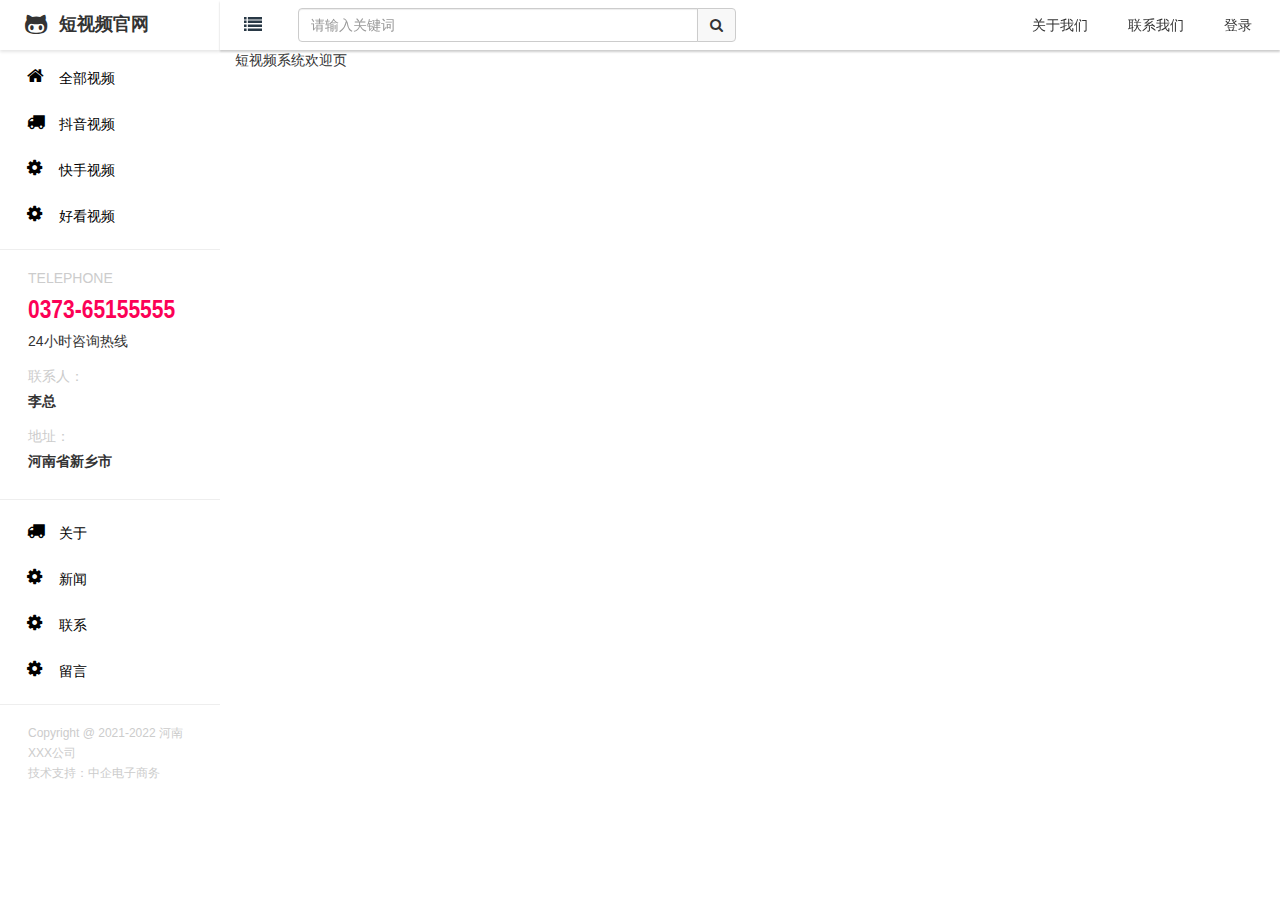
<file: index.html>
<!DOCTYPE html>
<html lang="en">
<head>
    <meta charset="UTF-8">
    <meta name="viewport" content="width=device-width, initial-scale=1.0,minimum-scale=1.0,maximum-scale=1.0,user-scalable=no">
    <title>admin</title>
    <link rel="stylesheet" href="css/bootstrap.min.css">
    <link rel="stylesheet" href="css/font-awesome.css">
    <link rel="stylesheet" href="css/nprogress.css">
    <link rel="stylesheet" href="css/admin.css">


</head>
<body>

<div class="big-wrap">
    <div id="content-wrap" class="content-wrap" >
        <header id="header" class="trans-all-2">
            <button id="drawer-toggle" type="button" class="btn btn-default btn-lg ">
                <i class="fa fa-list " aria-hidden="true"></i>
            </button>
			
			<div class="input-group searchForm">
				  <input type="text" class="form-control" placeholder="请输入关键词">
				  <span class="input-group-btn">
						<button class="btn btn-default " type="button"><i class="fa fa-search"></i></button>
				  </span>
			</div>
			
			<ul class="menuList">
				<li><a href="">关于我们</a></li>
				<li><a href="">联系我们</a></li>
				<li><a href="">登录</a></li>
			</ul>
			
            <!-- <div class="login-panel" style="margin-left: auto;">
                <div class="dropdown pull-right">
                    <button type="button" class="btn dropdown-toggle" id="dropdown-user"
                            data-toggle="dropdown" style="outline: none; box-shadow: none;font-size: 15px">
                        用户：张无忌
                        <span class="caret"></span>
                    </button>
                    <ul class="dropdown-menu" role="menu" aria-labelledby="dropdown-user">
                        <li role="presentation">
                            <a role="menuitem" tabindex="-1" href="#">退出</a>
                        </li>
                        <li role="presentation">
                            <a role="menuitem" tabindex="-1" href="#">修改密码</a>
                        </li>

                    </ul>
                </div>
            </div> -->
        </header>

        <div id="container" class="main-content container">
			
			<!-- style -->
			<link rel="stylesheet" href="css/system.css">
			
            短视频系统欢迎页
			
			<!-- script -->
			<script src="js/util.js"></script>
			
        </div>

        <footer id="footer"></footer>
    </div>
    <aside id="drawer" class="trans-all-2">
        <div class="drawer-head">
            <i class="logo fa fa-github-alt fa-lg" aria-hidden="true"></i>
            <a href="index.html" class="logo-text">短视频官网</a>
        </div>

        <ul class="menu-parent menu-root">
            <li class="menu-child">
                <a href="allvideo.html" class="menu-link">
					<i class="menu-icon fa fa-home"></i>
					<span class="menu-desc">全部视频</span>
				</a>
            </li>
			
			<li class="menu-child">
			    <a class="menu-link"  href="douyin.html" >
			        <i class="menu-icon fa fa-truck"></i><span class="menu-desc">抖音视频</span>
			    </a>
			</li>
			
			<li class="menu-child">
			    <a class="menu-link"  href="kuaishou.html" >
			        <i class="menu-icon fa fa-cog"></i><span class="menu-desc">快手视频</span>
			    </a>
			</li>
			
			<li class="menu-child">
			    <a class="menu-link"  href="haokan.html" >
			        <i class="menu-icon fa fa-cog"></i><span class="menu-desc">好看视频</span>
			    </a>
			</li>
			
            <hr class="hrstyle">
			
            <div class="contactBox">
				<span class="contact-title">TELEPHONE</span>
				<h3 class="contact-tel">0373-65155555</h3>
				<p class="contact-text">24小时咨询热线</p>
				<ul>
					<li><span>联系人：</span><p>李总</p></li>
					<li><span>地址：</span><p>河南省新乡市</p></li>
				</ul>
			</div>
			
			<hr class="hrstyle">
			
			<li class="menu-child">
			    <a class="menu-link"  href="there.html" >
			        <i class="menu-icon fa fa-truck"></i><span class="menu-desc">关于</span>
			    </a>
			</li>
			
			<li class="menu-child">
			    <a class="menu-link"  href="there.html" >
			        <i class="menu-icon fa fa-cog"></i><span class="menu-desc">新闻</span>
			    </a>
			</li>
			
			<li class="menu-child">
			    <a class="menu-link"  href="there.html" >
			        <i class="menu-icon fa fa-cog"></i><span class="menu-desc">联系</span>
			    </a>
			</li>
            
            <li class="menu-child">
                <a class="menu-link"  href="there.html" >
                    <i class="menu-icon fa fa-cog"></i><span class="menu-desc">留言</span>
                </a>
            </li>
			
			
			<hr class="hrstyle">
			
			<div class="systemBox">
				<p>Copyright @ 2021-2022 河南XXX公司</p>
				<p>技术支持：中企电子商务</p>
				<div style="width: 100%;height: 80px;"></div>
			</div>
        </ul>
		
		
    </aside>
</div>


<!--import script-->
<script type="application/javascript" src="js/jquery.min.js"></script>
<script type="application/javascript" src="js/jquery.pjax.js"></script>
<script type="application/javascript" src="js/bootstrap.js"></script>
<script type="application/javascript" src="js/nprogress.js"></script>
<script type="application/javascript" src="js/admin.js"></script>
<script type="text/javascript">
    //保证关闭了侧拉栏之后，刷新浏览器测拉栏不会跑出来，为了减少卡顿，使用原生
    if(getCookie('drawerIsClosed')){
        addClass(document.getElementById('drawer'),'drawer-closed')
        addClass(document.getElementById('content-wrap'),'content-wrap-full')
    }
</script>
</body>
</html>
</file>
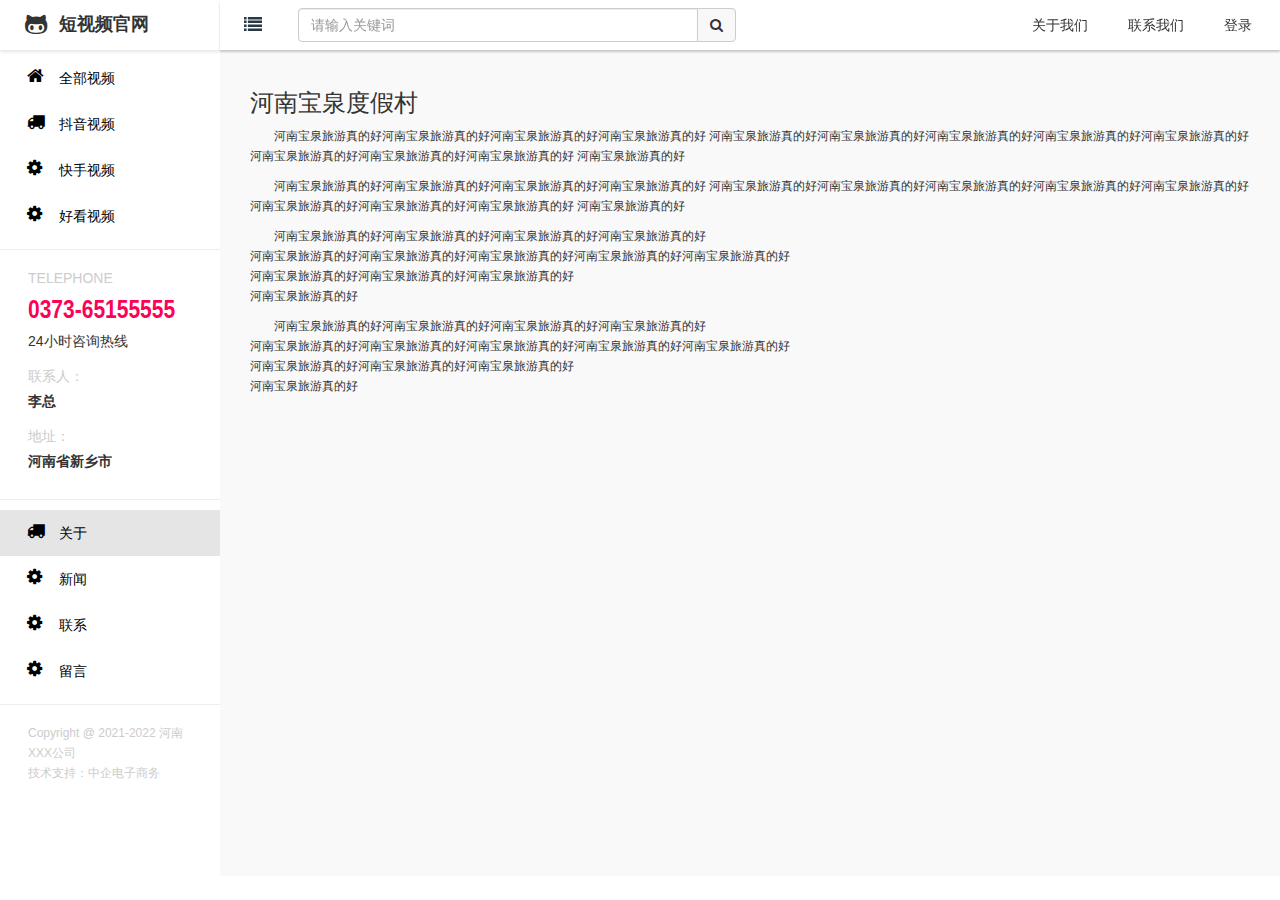
<file: about.html>
<!DOCTYPE html>
<html lang="en">
<head>
    <meta charset="UTF-8">
    <meta name="viewport" content="width=device-width, initial-scale=1.0,minimum-scale=1.0,maximum-scale=1.0,user-scalable=no">
    <title>admin</title>
    <link rel="stylesheet" href="css/bootstrap.min.css">
    <link rel="stylesheet" href="css/font-awesome.css">
    <link rel="stylesheet" href="css/nprogress.css">
    <link rel="stylesheet" href="css/admin.css">


</head>
<body>

<div class="big-wrap">
    <div id="content-wrap" class="content-wrap" >
        <header id="header" class="trans-all-2">
            <button id="drawer-toggle" type="button" class="btn btn-default btn-lg ">
                <i class="fa fa-list " aria-hidden="true"></i>
            </button>
			
			<div class="input-group searchForm">
				  <input type="text" class="form-control" placeholder="请输入关键词">
				  <span class="input-group-btn">
						<button class="btn btn-default " type="button"><i class="fa fa-search"></i></button>
				  </span>
			</div>
			
			<ul class="menuList">
				<li><a href="">关于我们</a></li>
				<li><a href="">联系我们</a></li>
				<li><a href="">登录</a></li>
			</ul>
			
        </header>
																		
        <div id="container" class="main-content container videoList">
			
			<!-- style -->
			<link rel="stylesheet" href="css/system.css">
			
			<div class="padbox">
				<h3 style="margin: 10px 0px;">河南宝泉度假村</h3>
				<p style="line-height: 20px;font-size: 12px;text-indent: 2em;">河南宝泉旅游真的好河南宝泉旅游真的好河南宝泉旅游真的好河南宝泉旅游真的好
				河南宝泉旅游真的好河南宝泉旅游真的好河南宝泉旅游真的好河南宝泉旅游真的好河南宝泉旅游真的好
				</br>河南宝泉旅游真的好河南宝泉旅游真的好河南宝泉旅游真的好
				河南宝泉旅游真的好</p>
				
				<p style="line-height: 20px;font-size: 12px;text-indent: 2em;">河南宝泉旅游真的好河南宝泉旅游真的好河南宝泉旅游真的好河南宝泉旅游真的好
				河南宝泉旅游真的好河南宝泉旅游真的好河南宝泉旅游真的好河南宝泉旅游真的好河南宝泉旅游真的好
				</br>河南宝泉旅游真的好河南宝泉旅游真的好河南宝泉旅游真的好
				河南宝泉旅游真的好</p>
				
				<p style="line-height: 20px;font-size: 12px;text-indent: 2em;">河南宝泉旅游真的好河南宝泉旅游真的好河南宝泉旅游真的好河南宝泉旅游真的好
				</br>河南宝泉旅游真的好河南宝泉旅游真的好河南宝泉旅游真的好河南宝泉旅游真的好河南宝泉旅游真的好
				</br>河南宝泉旅游真的好河南宝泉旅游真的好河南宝泉旅游真的好
				</br>河南宝泉旅游真的好</p>
				
				<p style="line-height: 20px;font-size: 12px;text-indent: 2em;">河南宝泉旅游真的好河南宝泉旅游真的好河南宝泉旅游真的好河南宝泉旅游真的好
				</br>河南宝泉旅游真的好河南宝泉旅游真的好河南宝泉旅游真的好河南宝泉旅游真的好河南宝泉旅游真的好
				</br>河南宝泉旅游真的好河南宝泉旅游真的好河南宝泉旅游真的好
				</br>河南宝泉旅游真的好</p>
			</div>
            
			<!-- script -->
			<script src="js/util.js"></script>
			
        </div>

        <footer id="footer">
            
        </footer>
    </div>
    <aside id="drawer" class="trans-all-2">
        <div class="drawer-head">
            <i class="logo fa fa-github-alt fa-lg" aria-hidden="true"></i>
            <a href="index.html" class="logo-text">短视频官网</a>
        </div>
    
        <ul class="menu-parent menu-root">
            <li class="menu-child">
                <a href="allvideo.html" class="menu-link">
        			<i class="menu-icon fa fa-home"></i>
        			<span class="menu-desc">全部视频</span>
        		</a>
            </li>
        	
        	<li class="menu-child">
        	    <a class="menu-link"  href="douyin.html" >
        	        <i class="menu-icon fa fa-truck"></i><span class="menu-desc">抖音视频</span>
        	    </a>
        	</li>
        	
        	<li class="menu-child">
        	    <a class="menu-link"  href="kuaishou.html" >
        	        <i class="menu-icon fa fa-cog"></i><span class="menu-desc">快手视频</span>
        	    </a>
        	</li>
        	
        	<li class="menu-child">
        	    <a class="menu-link"  href="haokan.html" >
        	        <i class="menu-icon fa fa-cog"></i><span class="menu-desc">好看视频</span>
        	    </a>
        	</li>
        	
            <hr class="hrstyle">
        	
            <div class="contactBox">
        		<span class="contact-title">TELEPHONE</span>
        		<h3 class="contact-tel">0373-65155555</h3>
        		<p class="contact-text">24小时咨询热线</p>
        		<ul>
        			<li><span>联系人：</span><p>李总</p></li>
        			<li><span>地址：</span><p>河南省新乡市</p></li>
        		</ul>
        	</div>
        	
        	<hr class="hrstyle">
        	
        	<li class="menu-child">
        	    <a class="menu-link active"  href="about.html" >
        	        <i class="menu-icon fa fa-truck"></i><span class="menu-desc">关于</span>
        	    </a>
        	</li>
        	
        	<li class="menu-child">
        	    <a class="menu-link"  href="new.html" >
        	        <i class="menu-icon fa fa-cog"></i><span class="menu-desc">新闻</span>
        	    </a>
        	</li>
        	
        	<li class="menu-child">
        	    <a class="menu-link"  href="contact.html" >
        	        <i class="menu-icon fa fa-cog"></i><span class="menu-desc">联系</span>
        	    </a>
        	</li>
            
            <li class="menu-child">
                <a class="menu-link"  href="message.html" >
                    <i class="menu-icon fa fa-cog"></i><span class="menu-desc">留言</span>
                </a>
            </li>
        	
        	
        	<hr class="hrstyle">
        	
        	<div class="systemBox">
        		<p>Copyright @ 2021-2022 河南XXX公司</p>
        		<p>技术支持：中企电子商务</p>
        		<div style="width: 100%;height: 80px;"></div>
        	</div>
        </ul>
    	
    	
    </aside>
</div>


<!--import script-->
<script type="application/javascript" src="js/jquery.min.js"></script>
<script type="application/javascript" src="js/jquery.pjax.js"></script>
<script type="application/javascript" src="js/bootstrap.js"></script>
<script type="application/javascript" src="js/nprogress.js"></script>
<script type="application/javascript" src="js/admin.js"></script>
<script type="text/javascript">
    
    //保证关闭了侧拉栏之后，刷新浏览器测拉栏不会跑出来，为了减少卡顿，使用原生
    if(getCookie('drawerIsClosed')){
        addClass(document.getElementById('drawer'),'drawer-closed')
        addClass(document.getElementById('content-wrap'),'content-wrap-full')
    }

</script>
</body>
</html>
</file>
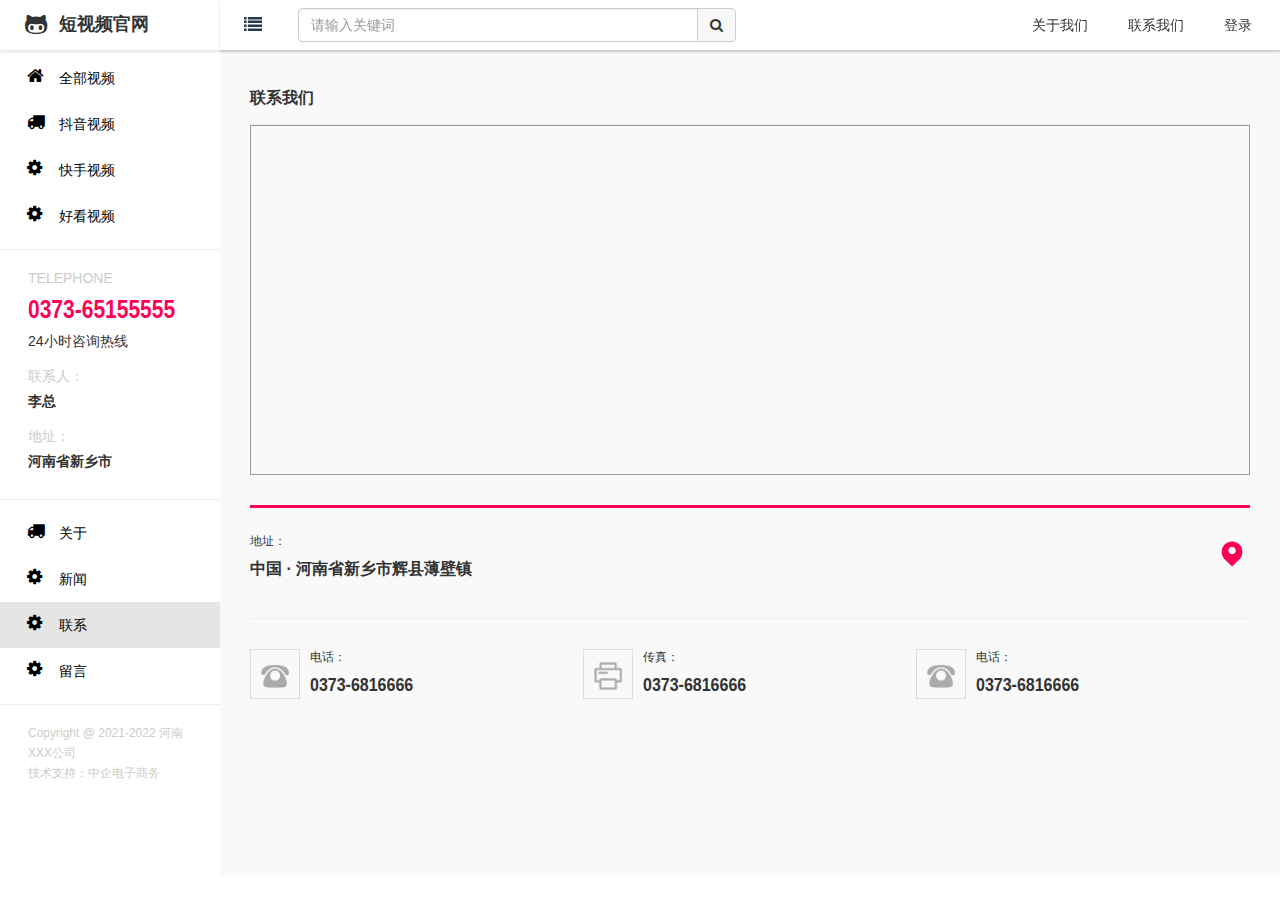
<file: contact.html>
<!DOCTYPE html>
<html lang="en">
	<head>
		<meta charset="UTF-8">
		<meta name="viewport"
			content="width=device-width, initial-scale=1.0,minimum-scale=1.0,maximum-scale=1.0,user-scalable=no">
		<title>admin</title>
		<link rel="stylesheet" href="css/bootstrap.min.css">
		<link rel="stylesheet" href="css/font-awesome.css">
		<link rel="stylesheet" href="css/nprogress.css">
		<link rel="stylesheet" href="css/admin.css">


	</head>
	<body>

		<div class="big-wrap">
			<div id="content-wrap" class="content-wrap">
				<header id="header" class="trans-all-2">
					<button id="drawer-toggle" type="button" class="btn btn-default btn-lg ">
						<i class="fa fa-list " aria-hidden="true"></i>
					</button>

					<div class="input-group searchForm">
						<input type="text" class="form-control" placeholder="请输入关键词">
						<span class="input-group-btn">
							<button class="btn btn-default " type="button"><i class="fa fa-search"></i></button>
						</span>
					</div>

					<ul class="menuList">
						<li><a href="">关于我们</a></li>
						<li><a href="">联系我们</a></li>
						<li><a href="">登录</a></li>
					</ul>

				</header>

				<div class="main-content container videoList">
					
					<!-- style -->
					<link rel="stylesheet" href="css/system.css">
					
					<div class="padbox">
						<div class="content-wrap-left w100">
							<h3>联系我们</h3>
							<div id="container_map"></div>
							<div class="hrstyle_red"></div>
							<div class="local_address">
								<div class="text_show">
									<p>地址：</p>
									<h5>中国 · 河南省新乡市辉县薄壁镇</h5>
								</div>
								<div class="img_show">
									<img style="transform: scale(.6);" src="img/local.png" >
								</div>
							</div>
							<hr class="hrstyle">
							<div class="contact_box">
								
								<div class="contact_box_li">
									<div class="img_contact">
										<img src="img/phone.png" >
									</div>
									<div class="img_content">
										<p>电话：</p>
										<h5>0373-6816666</h5>
									</div>
								</div>
								<div class="contact_box_li">
									<div class="img_contact">
										<img src="img/shupng.png" >
									</div>
									<div class="img_content">
										<p>传真：</p>
										<h5>0373-6816666</h5>
									</div>
								</div>
								<div class="contact_box_li">
									<div class="img_contact">
										<img src="img/phone.png" >
									</div>
									<div class="img_content">
										<p>电话：</p>
										<h5>0373-6816666</h5>
									</div>
								</div>
							</div>
						</div>
					</div>
					
					<!-- script -->
					<script src="js/util.js"></script>
					<script type="text/javascript"
						src="//api.map.baidu.com/api?type=webgl&v=1.0&ak=WVzetsn6KrkvLwzNaRpENiyzGmn26UBX"></script>
					<script>
						var map = new BMapGL.Map('container_map');
						// map.centerAndZoom(new BMapGL.Point(116.404, 39.915), 11);
						map.centerAndZoom(new BMapGL.Point(113.923180,35.304272), 11);
					
						// 创建定位控件
						var locationControl = new BMapGL.LocationControl({
							// 控件的停靠位置（可选，默认左上角）
							anchor: BMAP_ANCHOR_TOP_RIGHT,
							// 控件基于停靠位置的偏移量（可选）
							offset: new BMapGL.Size(20, 20)
						});
						// 将控件添加到地图上
						map.addControl(locationControl);
					
						// 添加定位事件
						locationControl.addEventListener("locationSuccess", function(e) {
							var address = '';
							address += e.addressComponent.province;
							address += e.addressComponent.city;
							address += e.addressComponent.district;
							address += e.addressComponent.street;
							address += e.addressComponent.streetNumber;
							alert("当前定位地址为：" + address);
						});
						locationControl.addEventListener("locationError", function(e) {
							alert(e.message);
						});
					</script>
					
				</div>

				<footer id="footer">
					
				</footer>
			</div>
			<aside id="drawer" class="trans-all-2">
			    <div class="drawer-head">
			        <i class="logo fa fa-github-alt fa-lg" aria-hidden="true"></i>
			        <a href="index.html" class="logo-text">短视频官网</a>
			    </div>
			
			    <ul class="menu-parent menu-root">
			        <li class="menu-child">
			            <a href="allvideo.html" class="menu-link">
			    			<i class="menu-icon fa fa-home"></i>
			    			<span class="menu-desc">全部视频</span>
			    		</a>
			        </li>
			    	
			    	<li class="menu-child">
			    	    <a class="menu-link"  href="douyin.html" >
			    	        <i class="menu-icon fa fa-truck"></i><span class="menu-desc">抖音视频</span>
			    	    </a>
			    	</li>
			    	
			    	<li class="menu-child">
			    	    <a class="menu-link"  href="kuaishou.html" >
			    	        <i class="menu-icon fa fa-cog"></i><span class="menu-desc">快手视频</span>
			    	    </a>
			    	</li>
			    	
			    	<li class="menu-child">
			    	    <a class="menu-link"  href="haokan.html" >
			    	        <i class="menu-icon fa fa-cog"></i><span class="menu-desc">好看视频</span>
			    	    </a>
			    	</li>
			    	
			        <hr class="hrstyle">
			    	
			        <div class="contactBox">
			    		<span class="contact-title">TELEPHONE</span>
			    		<h3 class="contact-tel">0373-65155555</h3>
			    		<p class="contact-text">24小时咨询热线</p>
			    		<ul>
			    			<li><span>联系人：</span><p>李总</p></li>
			    			<li><span>地址：</span><p>河南省新乡市</p></li>
			    		</ul>
			    	</div>
			    	
			    	<hr class="hrstyle">
			    	
			    	<li class="menu-child">
			    	    <a class="menu-link"  href="about.html" >
			    	        <i class="menu-icon fa fa-truck"></i><span class="menu-desc">关于</span>
			    	    </a>
			    	</li>
			    	
			    	<li class="menu-child">
			    	    <a class="menu-link"  href="new.html" >
			    	        <i class="menu-icon fa fa-cog"></i><span class="menu-desc">新闻</span>
			    	    </a>
			    	</li>
			    	
			    	<li class="menu-child">
			    	    <a class="menu-link active"  href="contact.html" >
			    	        <i class="menu-icon fa fa-cog"></i><span class="menu-desc">联系</span>
			    	    </a>
			    	</li>
			        
			        <li class="menu-child">
			            <a class="menu-link"  href="message.html" >
			                <i class="menu-icon fa fa-cog"></i><span class="menu-desc">留言</span>
			            </a>
			        </li>
			    	
			    	
			    	<hr class="hrstyle">
			    	
			    	<div class="systemBox">
			    		<p>Copyright @ 2021-2022 河南XXX公司</p>
			    		<p>技术支持：中企电子商务</p>
			    		<div style="width: 100%;height: 80px;"></div>
			    	</div>
			    </ul>
				
				
			</aside>
		</div>
		
		<!--import script-->
		<script type="application/javascript" src="js/jquery.min.js"></script>
		<script type="application/javascript" src="js/jquery.pjax.js"></script>
		<script type="application/javascript" src="js/bootstrap.js"></script>
		<script type="application/javascript" src="js/nprogress.js"></script>
		<script type="application/javascript" src="js/admin.js"></script>
		
		<script type="text/javascript">
			//保证关闭了侧拉栏之后，刷新浏览器测拉栏不会跑出来，为了减少卡顿，使用原生
			if (getCookie('drawerIsClosed')) {
				addClass(document.getElementById('drawer'), 'drawer-closed')
				addClass(document.getElementById('content-wrap'), 'content-wrap-full')
			}
		</script>
	</body>
</html>
</file>
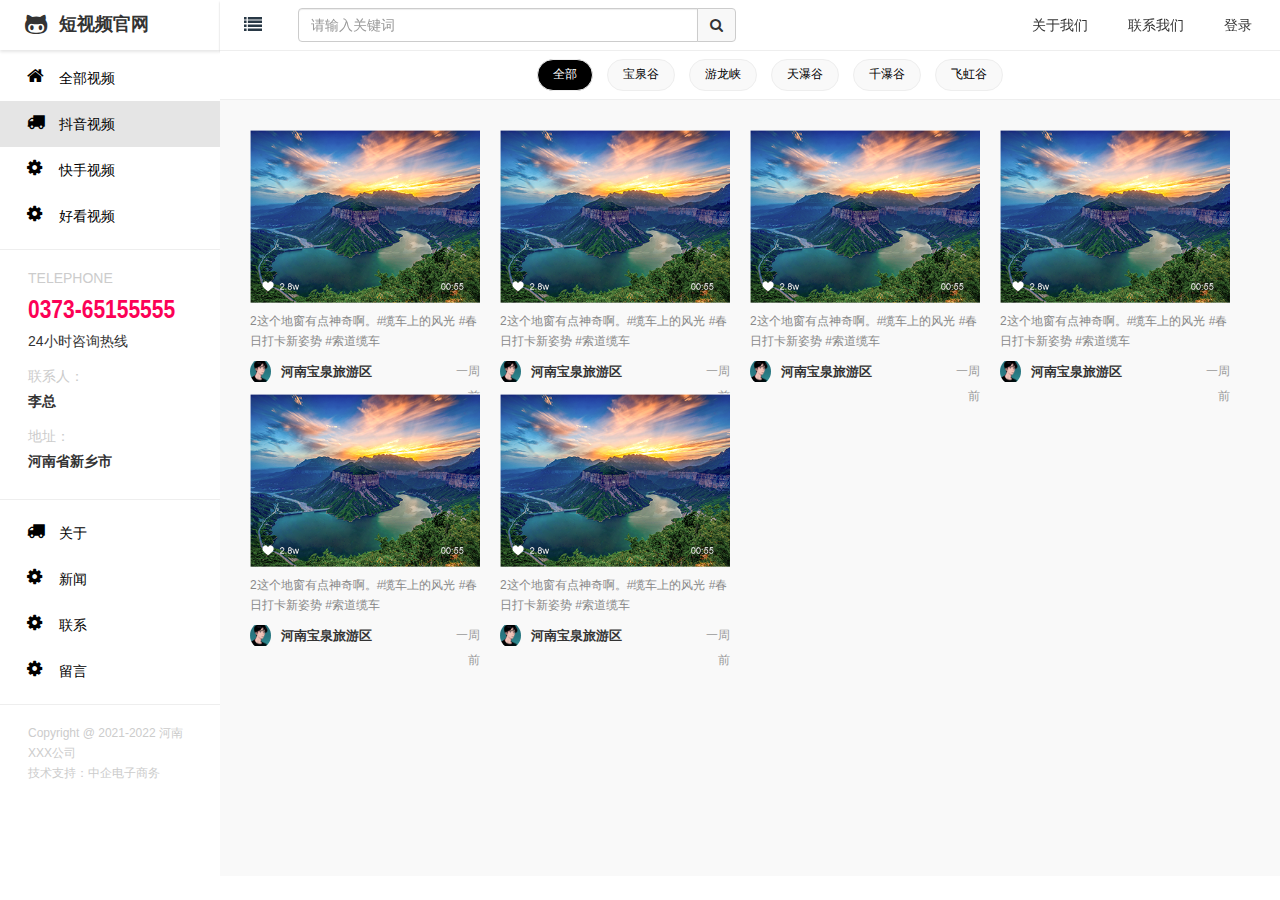
<file: douyin.html>
<!DOCTYPE html>
<html lang="en">
	<head>
		<meta charset="UTF-8">
		<meta name="viewport"
			content="width=device-width, initial-scale=1.0,minimum-scale=1.0,maximum-scale=1.0,user-scalable=no">
		<title>admin</title>
		<link rel="stylesheet" href="css/bootstrap.min.css">
		<link rel="stylesheet" href="css/font-awesome.css">
		<link rel="stylesheet" href="css/nprogress.css">
		<link rel="stylesheet" href="css/admin.css">


	</head>
	<body>

		<div class="big-wrap">
			<div id="content-wrap" class="content-wrap">
				<header id="header" class="trans-all-2">
					<button id="drawer-toggle" type="button" class="btn btn-default btn-lg ">
						<i class="fa fa-list " aria-hidden="true"></i>
					</button>

					<div class="input-group searchForm">
						<input type="text" class="form-control" placeholder="请输入关键词">
						<span class="input-group-btn">
							<button class="btn btn-default " type="button"><i class="fa fa-search"></i></button>
						</span>
					</div>

					<ul class="menuList">
						<li><a href="">关于我们</a></li>
						<li><a href="">联系我们</a></li>
						<li><a href="">登录</a></li>
					</ul>

				</header>

				<div class="videoMenuList">
					<ul>
						<li class="active"><a href="">全部</a></li>
						<li><a href="">宝泉谷</a></li>
						<li><a href="">游龙峡</a></li>
						<li><a href="">天瀑谷</a></li>
						<li><a href="">千瀑谷</a></li>
						<li><a href="">飞虹谷</a></li>
					</ul>
				</div>

				<div id="container" class="main-content container videoList">
					
					<!-- style -->
					<link rel="stylesheet" href="css/system.css">
					
					<ul>
						<li>
							<div class="imgBox">
								<a href="videoPlay.html">
									<img src="img/videoimg.png">
								</a>
							</div>
							<div class="pointText">
								<p>2这个地窗有点神奇啊。#缆车上的风光 #春日打卡新姿势 #索道缆车</p>
								<div class="botm">
									<div>
										<span>
											<img src="img/filet.jpg" alt="">
										</span>
										<p>河南宝泉旅游区</p>
									</div>
									一周前
								</div>
							</div>
						</li>
						<li>
							<div class="imgBox">
								<a href="videoPlay.html">
									<img src="img/videoimg.png">
								</a>
							</div>
							<div class="pointText">
								<p>2这个地窗有点神奇啊。#缆车上的风光 #春日打卡新姿势 #索道缆车</p>
								<div class="botm">
									<div>
										<span>
											<img src="img/filet.jpg" alt="">
										</span>
										<p>河南宝泉旅游区</p>
									</div>
									一周前
								</div>
							</div>
						</li>
						<li>
							<div class="imgBox">
								<a href="videoPlay.html">
									<img src="img/videoimg.png">
								</a>
							</div>
							<div class="pointText">
								<p>2这个地窗有点神奇啊。#缆车上的风光 #春日打卡新姿势 #索道缆车</p>
								<div class="botm">
									<div>
										<span>
											<img src="img/filet.jpg" alt="">
										</span>
										<p>河南宝泉旅游区</p>
									</div>
									一周前
								</div>
							</div>
						</li>
						<li>
							<div class="imgBox">
								<a href="videoPlay.html">
									<img src="img/videoimg.png">
								</a>
							</div>
							<div class="pointText">
								<p>2这个地窗有点神奇啊。#缆车上的风光 #春日打卡新姿势 #索道缆车</p>
								<div class="botm">
									<div>
										<span>
											<img src="img/filet.jpg" alt="">
										</span>
										<p>河南宝泉旅游区</p>
									</div>
									一周前
								</div>
							</div>
						</li>
						<li>
							<div class="imgBox">
								<a href="videoPlay.html">
									<img src="img/videoimg.png">
								</a>
							</div>
							<div class="pointText">
								<p>2这个地窗有点神奇啊。#缆车上的风光 #春日打卡新姿势 #索道缆车</p>
								<div class="botm">
									<div>
										<span>
											<img src="img/filet.jpg" alt="">
										</span>
										<p>河南宝泉旅游区</p>
									</div>
									一周前
								</div>
							</div>
						</li>
						<li>
							<div class="imgBox">
								<a href="videoPlay.html">
									<img src="img/videoimg.png">
								</a>
							</div>
							<div class="pointText">
								<p>2这个地窗有点神奇啊。#缆车上的风光 #春日打卡新姿势 #索道缆车</p>
								<div class="botm">
									<div>
										<span>
											<img src="img/filet.jpg" alt="">
										</span>
										<p>河南宝泉旅游区</p>
									</div>
									一周前
								</div>
							</div>
						</li>
					</ul>
					
					<!-- script -->
					<script src="js/util.js"></script>
				</div>

				<footer id="footer">
					
				</footer>
			</div>
			<aside id="drawer" class="trans-all-2">
				<div class="drawer-head">
					<i class="logo fa fa-github-alt fa-lg" aria-hidden="true"></i>
					<a href="index.html" class="logo-text">短视频官网</a>
				</div>

				<ul class="menu-parent menu-root">
					<li class="menu-child">
						<a href="allvideo.html" class="menu-link">
							<i class="menu-icon fa fa-home"></i>
							<span class="menu-desc">全部视频</span>
						</a>
					</li>

					<li class="menu-child">
						<a class="menu-link active" href="douyin.html">
							<i class="menu-icon fa fa-truck"></i><span class="menu-desc">抖音视频</span>
						</a>
					</li>

					<li class="menu-child">
						<a class="menu-link" href="kuaishou.html">
							<i class="menu-icon fa fa-cog"></i><span class="menu-desc">快手视频</span>
						</a>
					</li>

					<li class="menu-child">
						<a class="menu-link" href="haokan.html">
							<i class="menu-icon fa fa-cog"></i><span class="menu-desc">好看视频</span>
						</a>
					</li>

					<hr class="hrstyle">

					<div class="contactBox">
						<span class="contact-title">TELEPHONE</span>
						<h3 class="contact-tel">0373-65155555</h3>
						<p class="contact-text">24小时咨询热线</p>
						<ul>
							<li><span>联系人：</span>
								<p>李总</p>
							</li>
							<li><span>地址：</span>
								<p>河南省新乡市</p>
							</li>
						</ul>
					</div>

					<hr class="hrstyle">

					<li class="menu-child">
						<a class="menu-link" href="about.html">
							<i class="menu-icon fa fa-truck"></i><span class="menu-desc">关于</span>
						</a>
					</li>

					<li class="menu-child">
						<a class="menu-link" href="new.html">
							<i class="menu-icon fa fa-cog"></i><span class="menu-desc">新闻</span>
						</a>
					</li>

					<li class="menu-child">
						<a class="menu-link" href="contact.html">
							<i class="menu-icon fa fa-cog"></i><span class="menu-desc">联系</span>
						</a>
					</li>

					<li class="menu-child">
						<a class="menu-link" href="message.html">
							<i class="menu-icon fa fa-cog"></i><span class="menu-desc">留言</span>
						</a>
					</li>


					<hr class="hrstyle">

					<div class="systemBox">
						<p>Copyright @ 2021-2022 河南XXX公司</p>
						<p>技术支持：中企电子商务</p>
						<div style="width: 100%;height: 80px;"></div>
					</div>
				</ul>


			</aside>
		</div>

		<!--import script-->
		<script type="application/javascript" src="js/jquery.min.js"></script>
		<script type="application/javascript" src="js/jquery.pjax.js"></script>
		<script type="application/javascript" src="js/bootstrap.js"></script>
		<script type="application/javascript" src="js/nprogress.js"></script>
		<script type="application/javascript" src="js/admin.js"></script>
		<script type="text/javascript">
			//保证关闭了侧拉栏之后，刷新浏览器测拉栏不会跑出来，为了减少卡顿，使用原生
			if (getCookie('drawerIsClosed')) {
				addClass(document.getElementById('drawer'), 'drawer-closed')
				addClass(document.getElementById('content-wrap'), 'content-wrap-full')
			}
		</script>
	</body>
</html>
</file>
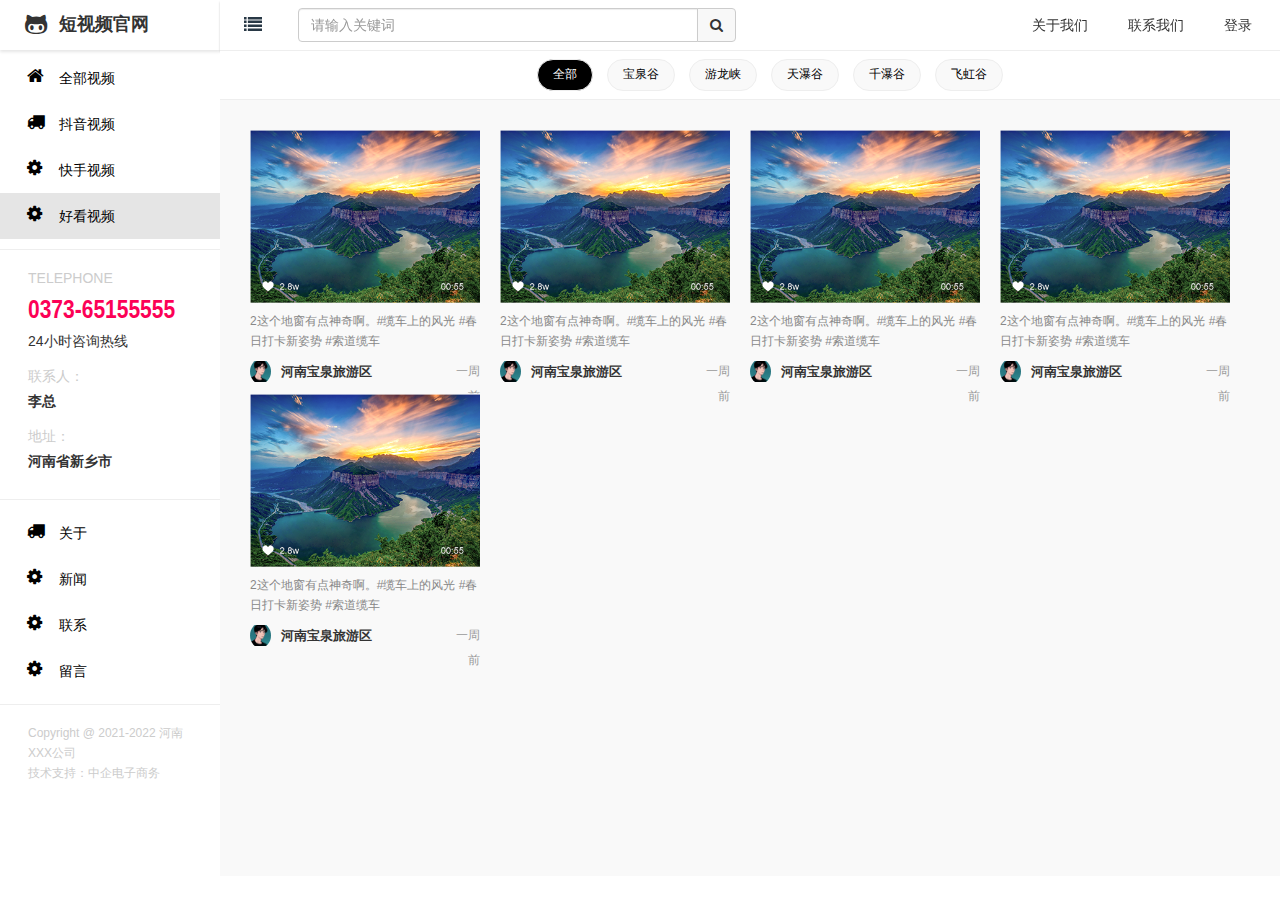
<file: haokan.html>
<!DOCTYPE html>
<html lang="en">
	<head>
		<meta charset="UTF-8">
		<meta name="viewport"
			content="width=device-width, initial-scale=1.0,minimum-scale=1.0,maximum-scale=1.0,user-scalable=no">
		<title>admin</title>
		<link rel="stylesheet" href="css/bootstrap.min.css">
		<link rel="stylesheet" href="css/font-awesome.css">
		<link rel="stylesheet" href="css/nprogress.css">
		<link rel="stylesheet" href="css/admin.css">
	</head>
	<body>

		<div class="big-wrap">
			<div id="content-wrap" class="content-wrap">
				<header id="header" class="trans-all-2">
					<button id="drawer-toggle" type="button" class="btn btn-default btn-lg ">
						<i class="fa fa-list " aria-hidden="true"></i>
					</button>

					<div class="input-group searchForm">
						<input type="text" class="form-control" placeholder="请输入关键词">
						<span class="input-group-btn">
							<button class="btn btn-default " type="button"><i class="fa fa-search"></i></button>
						</span>
					</div>

					<ul class="menuList">
						<li><a href="">关于我们</a></li>
						<li><a href="">联系我们</a></li>
						<li><a href="">登录</a></li>
					</ul>

				</header>

				<div class="videoMenuList">
					<ul>
						<li class="active"><a href="">全部</a></li>
						<li><a href="">宝泉谷</a></li>
						<li><a href="">游龙峡</a></li>
						<li><a href="">天瀑谷</a></li>
						<li><a href="">千瀑谷</a></li>
						<li><a href="">飞虹谷</a></li>
					</ul>
				</div>

				<div id="container" class="main-content container videoList">
					
					<!-- style -->
					<link rel="stylesheet" href="css/system.css">
					
					<ul>
						<li>
							<div class="imgBox">
								<a href="videoPlay.html">
									<img src="img/videoimg.png">
								</a>
							</div>
							<div class="pointText">
								<p>2这个地窗有点神奇啊。#缆车上的风光 #春日打卡新姿势 #索道缆车</p>
								<div class="botm">
									<div>
										<span>
											<img src="img/filet.jpg" alt="">
										</span>
										<p>河南宝泉旅游区</p>
									</div>
									一周前
								</div>
							</div>
						</li>
						<li>
							<div class="imgBox">
								<a href="videoPlay.html">
									<img src="img/videoimg.png">
								</a>
							</div>
							<div class="pointText">
								<p>2这个地窗有点神奇啊。#缆车上的风光 #春日打卡新姿势 #索道缆车</p>
								<div class="botm">
									<div>
										<span>
											<img src="img/filet.jpg" alt="">
										</span>
										<p>河南宝泉旅游区</p>
									</div>
									一周前
								</div>
							</div>
						</li>
						<li>
							<div class="imgBox">
								<a href="videoPlay.html">
									<img src="img/videoimg.png">
								</a>
							</div>
							<div class="pointText">
								<p>2这个地窗有点神奇啊。#缆车上的风光 #春日打卡新姿势 #索道缆车</p>
								<div class="botm">
									<div>
										<span>
											<img src="img/filet.jpg" alt="">
										</span>
										<p>河南宝泉旅游区</p>
									</div>
									一周前
								</div>
							</div>
						</li>
						<li>
							<div class="imgBox">
								<a href="videoPlay.html">
									<img src="img/videoimg.png">
								</a>
							</div>
							<div class="pointText">
								<p>2这个地窗有点神奇啊。#缆车上的风光 #春日打卡新姿势 #索道缆车</p>
								<div class="botm">
									<div>
										<span>
											<img src="img/filet.jpg" alt="">
										</span>
										<p>河南宝泉旅游区</p>
									</div>
									一周前
								</div>
							</div>
						</li>
						<li>
							<div class="imgBox">
								<a href="videoPlay.html">
									<img src="img/videoimg.png">
								</a>
							</div>
							<div class="pointText">
								<p>2这个地窗有点神奇啊。#缆车上的风光 #春日打卡新姿势 #索道缆车</p>
								<div class="botm">
									<div>
										<span>
											<img src="img/filet.jpg" alt="">
										</span>
										<p>河南宝泉旅游区</p>
									</div>
									一周前
								</div>
							</div>
						</li>
					</ul>
					
					<!-- script -->
					<script src="js/util.js"></script>
				</div>

				<footer id="footer">
					
				</footer>
			</div>
			<aside id="drawer" class="trans-all-2">
				<div class="drawer-head">
					<i class="logo fa fa-github-alt fa-lg" aria-hidden="true"></i>
					<a href="index.html" class="logo-text">短视频官网</a>
				</div>

				<ul class="menu-parent menu-root">
					<li class="menu-child">
						<a href="allvideo.html" class="menu-link">
							<i class="menu-icon fa fa-home"></i>
							<span class="menu-desc">全部视频</span>
						</a>
					</li>

					<li class="menu-child">
						<a class="menu-link" href="douyin.html">
							<i class="menu-icon fa fa-truck"></i><span class="menu-desc">抖音视频</span>
						</a>
					</li>

					<li class="menu-child">
						<a class="menu-link" href="kuaishou.html">
							<i class="menu-icon fa fa-cog"></i><span class="menu-desc">快手视频</span>
						</a>
					</li>

					<li class="menu-child">
						<a class="menu-link active" href="haokan.html">
							<i class="menu-icon fa fa-cog"></i><span class="menu-desc">好看视频</span>
						</a>
					</li>

					<hr class="hrstyle">

					<div class="contactBox">
						<span class="contact-title">TELEPHONE</span>
						<h3 class="contact-tel">0373-65155555</h3>
						<p class="contact-text">24小时咨询热线</p>
						<ul>
							<li><span>联系人：</span>
								<p>李总</p>
							</li>
							<li><span>地址：</span>
								<p>河南省新乡市</p>
							</li>
						</ul>
					</div>

					<hr class="hrstyle">

					<li class="menu-child">
						<a class="menu-link" href="about.html">
							<i class="menu-icon fa fa-truck"></i><span class="menu-desc">关于</span>
						</a>
					</li>

					<li class="menu-child">
						<a class="menu-link" href="new.html">
							<i class="menu-icon fa fa-cog"></i><span class="menu-desc">新闻</span>
						</a>
					</li>

					<li class="menu-child">
						<a class="menu-link" href="contact.html">
							<i class="menu-icon fa fa-cog"></i><span class="menu-desc">联系</span>
						</a>
					</li>

					<li class="menu-child">
						<a class="menu-link" href="message.html">
							<i class="menu-icon fa fa-cog"></i><span class="menu-desc">留言</span>
						</a>
					</li>


					<hr class="hrstyle">

					<div class="systemBox">
						<p>Copyright @ 2021-2022 河南XXX公司</p>
						<p>技术支持：中企电子商务</p>
						<div style="width: 100%;height: 80px;"></div>
					</div>
				</ul>


			</aside>
		</div>

		
		<!--import script-->
		<script type="application/javascript" src="js/jquery.min.js"></script>
		<script type="application/javascript" src="js/jquery.pjax.js"></script>
		<script type="application/javascript" src="js/bootstrap.js"></script>
		<script type="application/javascript" src="js/nprogress.js"></script>
		<script type="application/javascript" src="js/admin.js"></script>
		<script type="text/javascript">
			//保证关闭了侧拉栏之后，刷新浏览器测拉栏不会跑出来，为了减少卡顿，使用原生
			if (getCookie('drawerIsClosed')) {
				addClass(document.getElementById('drawer'), 'drawer-closed')
				addClass(document.getElementById('content-wrap'), 'content-wrap-full')
			}
		</script>
	</body>
</html>
</file>
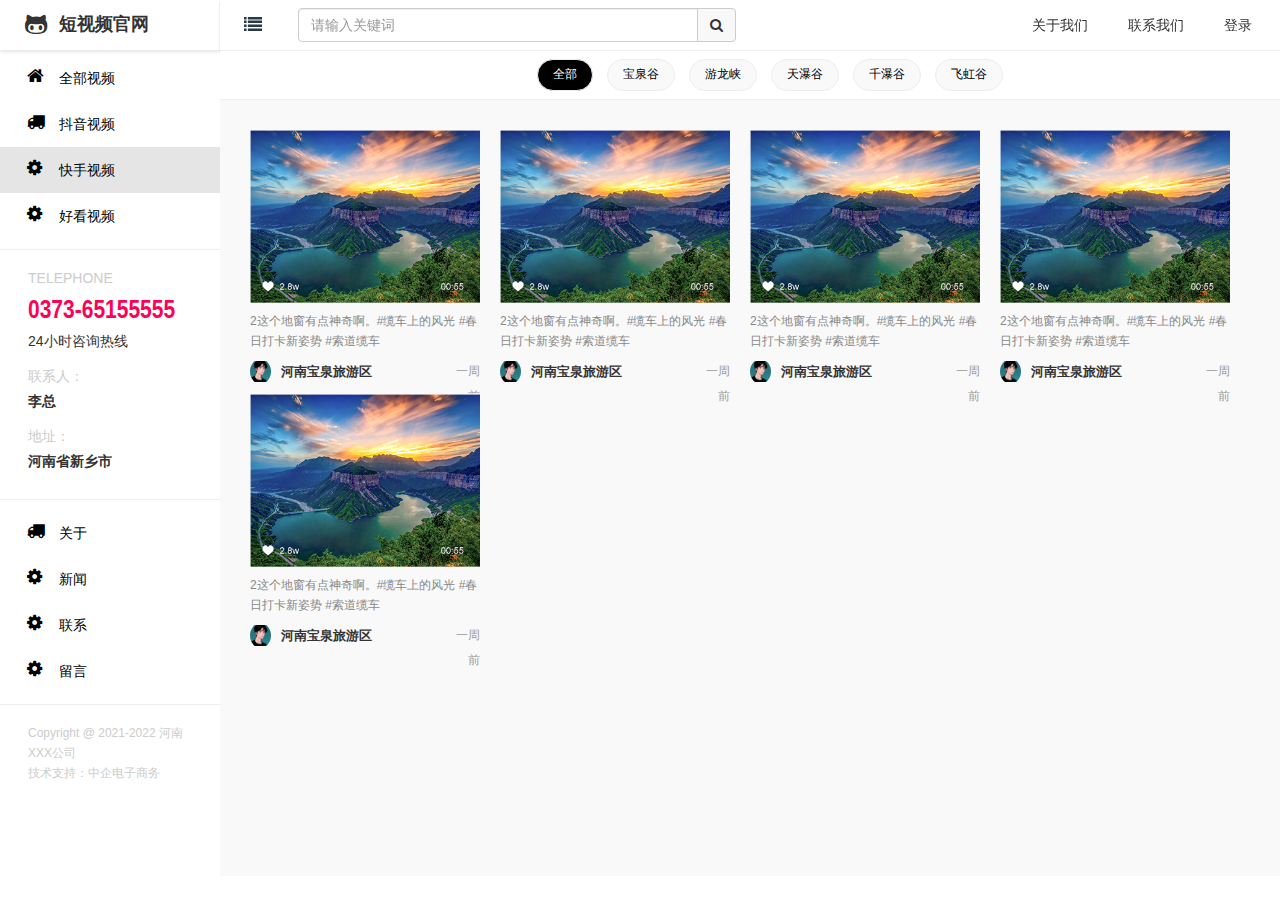
<file: kuaishou.html>
<!DOCTYPE html>
<html lang="en">
	<head>
		<meta charset="UTF-8">
		<meta name="viewport"
			content="width=device-width, initial-scale=1.0,minimum-scale=1.0,maximum-scale=1.0,user-scalable=no">
		<title>admin</title>
		<link rel="stylesheet" href="css/bootstrap.min.css">
		<link rel="stylesheet" href="css/font-awesome.css">
		<link rel="stylesheet" href="css/nprogress.css">
		<link rel="stylesheet" href="css/admin.css">

	</head>
	<body>

		<div class="big-wrap">
			<div id="content-wrap" class="content-wrap">
				<header id="header" class="trans-all-2">
					<button id="drawer-toggle" type="button" class="btn btn-default btn-lg ">
						<i class="fa fa-list " aria-hidden="true"></i>
					</button>

					<div class="input-group searchForm">
						<input type="text" class="form-control" placeholder="请输入关键词">
						<span class="input-group-btn">
							<button class="btn btn-default " type="button"><i class="fa fa-search"></i></button>
						</span>
					</div>

					<ul class="menuList">
						<li><a href="">关于我们</a></li>
						<li><a href="">联系我们</a></li>
						<li><a href="">登录</a></li>
					</ul>

				</header>

				<div class="videoMenuList">
					<ul>
						<li class="active"><a href="">全部</a></li>
						<li><a href="">宝泉谷</a></li>
						<li><a href="">游龙峡</a></li>
						<li><a href="">天瀑谷</a></li>
						<li><a href="">千瀑谷</a></li>
						<li><a href="">飞虹谷</a></li>
					</ul>
				</div>

				<div id="container" class="main-content container videoList">
					<!-- style -->
					<link rel="stylesheet" href="css/system.css">
					
					<ul>
						<li>
							<div class="imgBox">
								<a href="videoPlay.html">
									<img src="img/videoimg.png">
								</a>
							</div>
							<div class="pointText">
								<p>2这个地窗有点神奇啊。#缆车上的风光 #春日打卡新姿势 #索道缆车</p>
								<div class="botm">
									<div>
										<span>
											<img src="img/filet.jpg" alt="">
										</span>
										<p>河南宝泉旅游区</p>
									</div>
									一周前
								</div>
							</div>
						</li>
						<li>
							<div class="imgBox">
								<a href="videoPlay.html">
									<img src="img/videoimg.png">
								</a>
							</div>
							<div class="pointText">
								<p>2这个地窗有点神奇啊。#缆车上的风光 #春日打卡新姿势 #索道缆车</p>
								<div class="botm">
									<div>
										<span>
											<img src="img/filet.jpg" alt="">
										</span>
										<p>河南宝泉旅游区</p>
									</div>
									一周前
								</div>
							</div>
						</li>
						<li>
							<div class="imgBox">
								<a href="videoPlay.html">
									<img src="img/videoimg.png">
								</a>
							</div>
							<div class="pointText">
								<p>2这个地窗有点神奇啊。#缆车上的风光 #春日打卡新姿势 #索道缆车</p>
								<div class="botm">
									<div>
										<span>
											<img src="img/filet.jpg" alt="">
										</span>
										<p>河南宝泉旅游区</p>
									</div>
									一周前
								</div>
							</div>
						</li>
						<li>
							<div class="imgBox">
								<a href="videoPlay.html">
									<img src="img/videoimg.png">
								</a>
							</div>
							<div class="pointText">
								<p>2这个地窗有点神奇啊。#缆车上的风光 #春日打卡新姿势 #索道缆车</p>
								<div class="botm">
									<div>
										<span>
											<img src="img/filet.jpg" alt="">
										</span>
										<p>河南宝泉旅游区</p>
									</div>
									一周前
								</div>
							</div>
						</li>
						<li>
							<div class="imgBox">
								<a href="videoPlay.html">
									<img src="img/videoimg.png">
								</a>
							</div>
							<div class="pointText">
								<p>2这个地窗有点神奇啊。#缆车上的风光 #春日打卡新姿势 #索道缆车</p>
								<div class="botm">
									<div>
										<span>
											<img src="img/filet.jpg" alt="">
										</span>
										<p>河南宝泉旅游区</p>
									</div>
									一周前
								</div>
							</div>
						</li>
					</ul>
					
					<!-- script -->
					<script src="js/util.js"></script>
					
				</div>

				<footer id="footer">
				</footer>
			</div>
			<aside id="drawer" class="trans-all-2">
				<div class="drawer-head">
					<i class="logo fa fa-github-alt fa-lg" aria-hidden="true"></i>
					<a href="index.html" class="logo-text">短视频官网</a>
				</div>

				<ul class="menu-parent menu-root">
					<li class="menu-child">
						<a href="allvideo.html" class="menu-link">
							<i class="menu-icon fa fa-home"></i>
							<span class="menu-desc">全部视频</span>
						</a>
					</li>

					<li class="menu-child">
						<a class="menu-link" href="douyin.html">
							<i class="menu-icon fa fa-truck"></i><span class="menu-desc">抖音视频</span>
						</a>
					</li>

					<li class="menu-child">
						<a class="menu-link active" href="kuaishou.html">
							<i class="menu-icon fa fa-cog"></i><span class="menu-desc">快手视频</span>
						</a>
					</li>

					<li class="menu-child">
						<a class="menu-link" href="haokan.html">
							<i class="menu-icon fa fa-cog"></i><span class="menu-desc">好看视频</span>
						</a>
					</li>

					<hr class="hrstyle">

					<div class="contactBox">
						<span class="contact-title">TELEPHONE</span>
						<h3 class="contact-tel">0373-65155555</h3>
						<p class="contact-text">24小时咨询热线</p>
						<ul>
							<li><span>联系人：</span>
								<p>李总</p>
							</li>
							<li><span>地址：</span>
								<p>河南省新乡市</p>
							</li>
						</ul>
					</div>

					<hr class="hrstyle">

					<li class="menu-child">
						<a class="menu-link" href="about.html">
							<i class="menu-icon fa fa-truck"></i><span class="menu-desc">关于</span>
						</a>
					</li>

					<li class="menu-child">
						<a class="menu-link" href="new.html">
							<i class="menu-icon fa fa-cog"></i><span class="menu-desc">新闻</span>
						</a>
					</li>

					<li class="menu-child">
						<a class="menu-link" href="contact.html">
							<i class="menu-icon fa fa-cog"></i><span class="menu-desc">联系</span>
						</a>
					</li>

					<li class="menu-child">
						<a class="menu-link" href="message.html">
							<i class="menu-icon fa fa-cog"></i><span class="menu-desc">留言</span>
						</a>
					</li>


					<hr class="hrstyle">

					<div class="systemBox">
						<p>Copyright @ 2021-2022 河南XXX公司</p>
						<p>技术支持：中企电子商务</p>
						<div style="width: 100%;height: 80px;"></div>
					</div>
				</ul>


			</aside>
		</div>

		<!--import script-->
		<script type="application/javascript" src="js/jquery.min.js"></script>
		<script type="application/javascript" src="js/jquery.pjax.js"></script>
		<script type="application/javascript" src="js/bootstrap.js"></script>
		<script type="application/javascript" src="js/nprogress.js"></script>
		<script type="application/javascript" src="js/admin.js"></script>
		<script type="text/javascript">
			//保证关闭了侧拉栏之后，刷新浏览器测拉栏不会跑出来，为了减少卡顿，使用原生
			if (getCookie('drawerIsClosed')) {
				addClass(document.getElementById('drawer'), 'drawer-closed')
				addClass(document.getElementById('content-wrap'), 'content-wrap-full')
			}
		</script>
	</body>
</html>
</file>
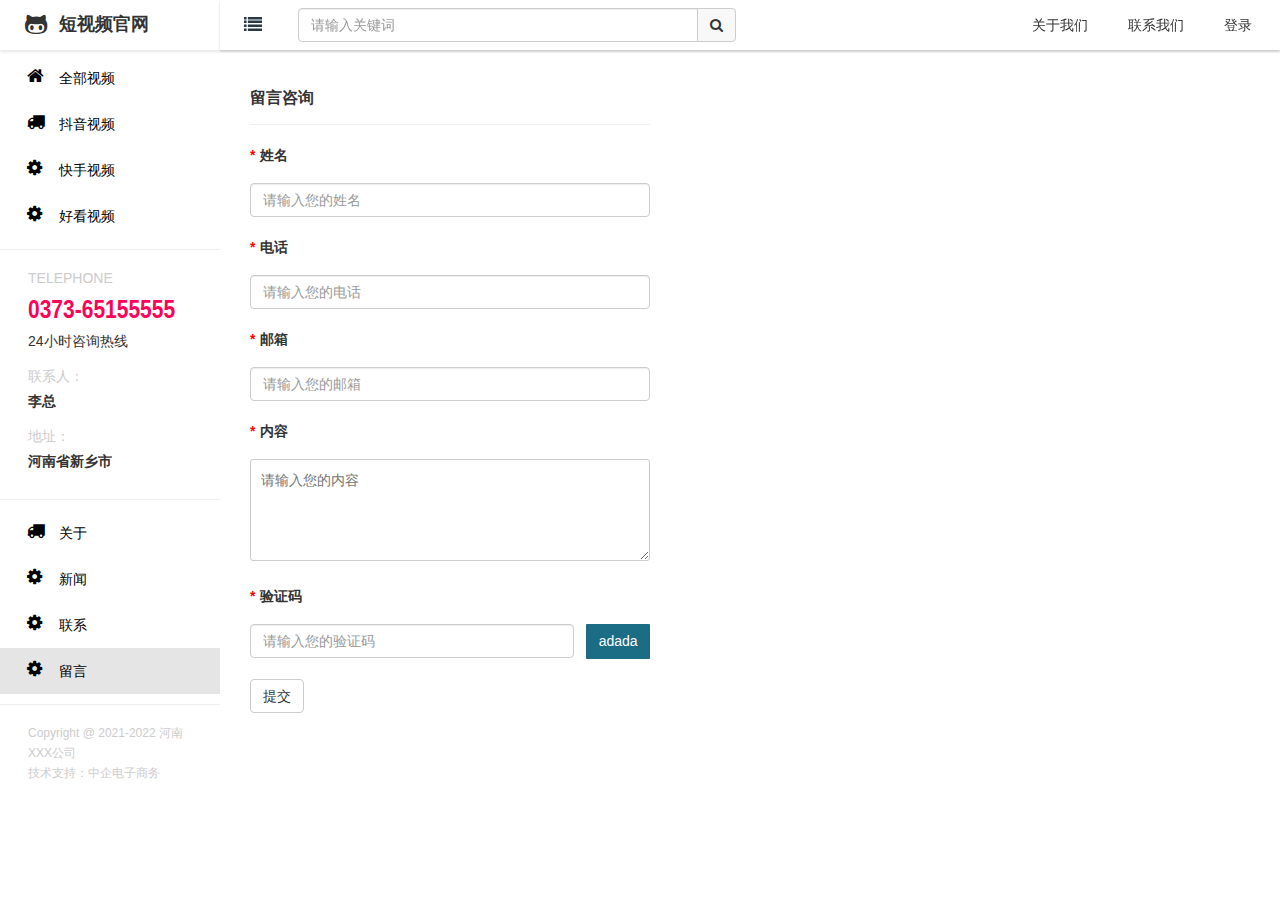
<file: message.html>
<!DOCTYPE html>
<html lang="en">
	<head>
		<meta charset="UTF-8">
		<meta name="viewport"
			content="width=device-width, initial-scale=1.0,minimum-scale=1.0,maximum-scale=1.0,user-scalable=no">
		<title>admin</title>
		<link rel="stylesheet" href="css/bootstrap.min.css">
		<link rel="stylesheet" href="css/font-awesome.css">
		<link rel="stylesheet" href="css/nprogress.css">
		<link rel="stylesheet" href="css/admin.css">


	</head>
	<body>

		<div class="big-wrap">
			<div id="content-wrap" class="content-wrap">
				<header id="header" class="trans-all-2">
					<button id="drawer-toggle" type="button" class="btn btn-default btn-lg ">
						<i class="fa fa-list " aria-hidden="true"></i>
					</button>

					<div class="input-group searchForm">
						<input type="text" class="form-control" placeholder="请输入关键词">
						<span class="input-group-btn">
							<button class="btn btn-default " type="button"><i class="fa fa-search"></i></button>
						</span>
					</div>

					<ul class="menuList">
						<li><a href="">关于我们</a></li>
						<li><a href="">联系我们</a></li>
						<li><a href="">登录</a></li>
					</ul>

				</header>

				<div id="container" style="padding: 0px;" class="main-content container">
					
					<!-- style -->
					<link rel="stylesheet" href="css/system.css">
					
					<div class="padbox flex">
						<div class="content-wrap-left w40">
							<h3>留言咨询</h3>
							<div class="formData">
								<form role="form">
									<div class="form-group required">
										<label class="control-label" for="name">姓名</label>
										<input type="text" name="name" class="form-control" id="name"
											placeholder="请输入您的姓名">
									</div>

									<div class="form-group required">
										<label class="control-label" for="name">电话</label>
										<input type="text" class="form-control" id="name" placeholder="请输入您的电话">
									</div>

									<div class="form-group required">
										<label class="control-label" for="name">邮箱</label>
										<input type="text" class="form-control" id="name" placeholder="请输入您的邮箱">
									</div>

									<div class="form-group required">
										<label class="control-label" for="name">内容</label>
										<div class="otherBox">
											<textarea placeholder="请输入您的内容" rows="4" cols=""></textarea>
										</div>
									</div>

									<div class="form-group required">
										<label class="control-label" for="name">验证码</label>
										<div class="flex">
											<input type="text" class="form-control" id="name" placeholder="请输入您的验证码">
											<div class="yzm">adada</div>
										</div>
									</div>

									<button type="submit" class="btn btn-default">提交</button>
								</form>
							</div>
						</div>
					</div>
					<!-- script -->
					<script src="js/util.js"></script>
				</div>

				<footer id="footer">
				</footer>
			</div>
			<aside id="drawer" class="trans-all-2">
				<div class="drawer-head">
					<i class="logo fa fa-github-alt fa-lg" aria-hidden="true"></i>
					<a href="index.html" class="logo-text">短视频官网</a>
				</div>

				<ul class="menu-parent menu-root">
					<li class="menu-child">
						<a href="allvideo.html" class="menu-link">
							<i class="menu-icon fa fa-home"></i>
							<span class="menu-desc">全部视频</span>
						</a>
					</li>

					<li class="menu-child">
						<a class="menu-link" href="douyin.html">
							<i class="menu-icon fa fa-truck"></i><span class="menu-desc">抖音视频</span>
						</a>
					</li>

					<li class="menu-child">
						<a class="menu-link" href="kuaishou.html">
							<i class="menu-icon fa fa-cog"></i><span class="menu-desc">快手视频</span>
						</a>
					</li>

					<li class="menu-child">
						<a class="menu-link" href="haokan.html">
							<i class="menu-icon fa fa-cog"></i><span class="menu-desc">好看视频</span>
			  	</a>
					</li>

					<hr class="hrstyle">

					<div class="contactBox">
						<span class="contact-title">TELEPHONE</span>
						<h3 class="contact-tel">0373-65155555</h3>
						<p class="contact-text">24小时咨询热线</p>
						<ul>
							<li><span>联系人：</span>
								<p>李总</p>
							</li>
							<li><span>地址：</span>
								<p>河南省新乡市</p>
							</li>
						</ul>
					</div>

					<hr class="hrstyle">

					<li class="menu-child">
						<a class="menu-link" href="about.html">
							<i class="menu-icon fa fa-truck"></i><span class="menu-desc">关于</span>
						</a>
					</li>

					<li class="menu-child">
						<a class="menu-link" href="new.html">
							<i class="menu-icon fa fa-cog"></i><span class="menu-desc">新闻</span>
						</a>
					</li>

					<li class="menu-child">
						<a class="menu-link" href="contact.html">
							<i class="menu-icon fa fa-cog"></i><span class="menu-desc">联系</span>
						</a>
					</li>

					<li class="menu-child">
						<a class="menu-link active" href="message.html">
							<i class="menu-icon fa fa-cog"></i><span class="menu-desc">留言</span>
						</a>
					</li>


					<hr class="hrstyle">

					<div class="systemBox">
						<p>Copyright @ 2021-2022 河南XXX公司</p>
						<p>技术支持：中企电子商务</p>
						<div style="width: 100%;height: 80px;"></div>
					</div>
				</ul>


			</aside>
		</div>

		
		<!--import script-->
		<script type="application/javascript" src="js/jquery.min.js"></script>
		<script type="application/javascript" src="js/jquery.pjax.js"></script>
		<script type="application/javascript" src="js/bootstrap.js"></script>
		<script type="application/javascript" src="js/nprogress.js"></script>
		<script type="application/javascript" src="js/admin.js"></script>
		<script type="text/javascript">
			//保证关闭了侧拉栏之后，刷新浏览器测拉栏不会跑出来，为了减少卡顿，使用原生
			if (getCookie('drawerIsClosed')) {
				addClass(document.getElementById('drawer'), 'drawer-closed')
				addClass(document.getElementById('content-wrap'), 'content-wrap-full')
			}
		</script>
	</body>
</html>
</file>
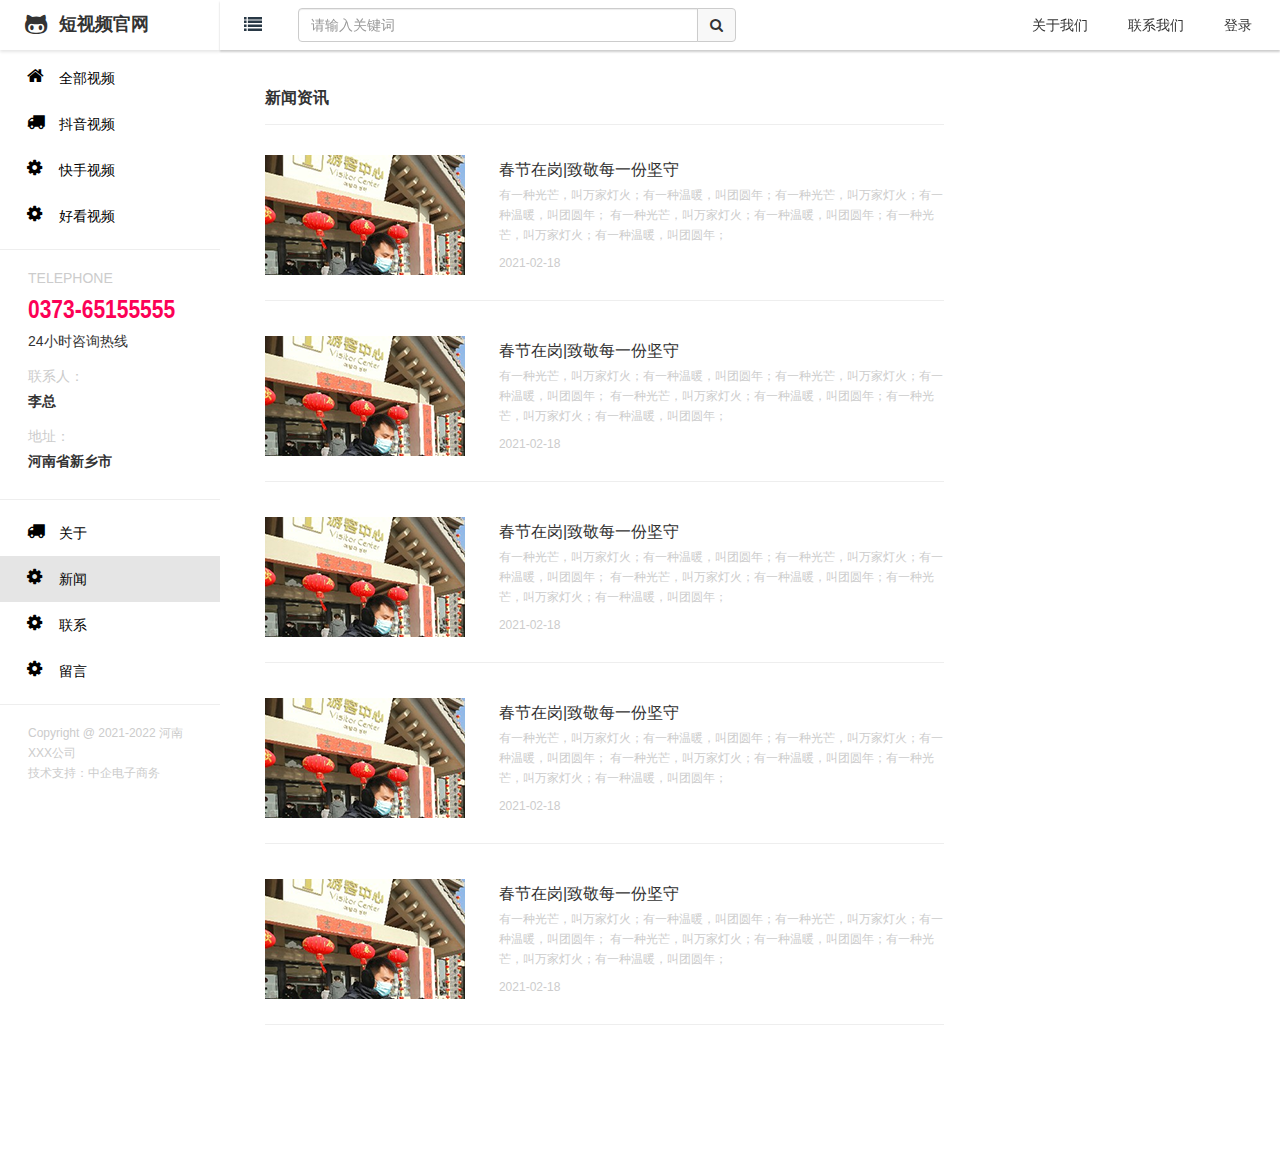
<file: new.html>
<!DOCTYPE html>
<html lang="en">
	<head>
		<meta charset="UTF-8">
		<meta name="viewport"
			content="width=device-width, initial-scale=1.0,minimum-scale=1.0,maximum-scale=1.0,user-scalable=no">
		<title>admin</title>
		<link rel="stylesheet" href="css/bootstrap.min.css">
		<link rel="stylesheet" href="css/font-awesome.css">
		<link rel="stylesheet" href="css/nprogress.css">
		<link rel="stylesheet" href="css/admin.css">


	</head>
	<body>

		<div class="big-wrap">
			<div id="content-wrap" class="content-wrap">
				<header id="header" class="trans-all-2">
					<button id="drawer-toggle" type="button" class="btn btn-default btn-lg ">
						<i class="fa fa-list " aria-hidden="true"></i>
					</button>

					<div class="input-group searchForm">
						<input type="text" class="form-control" placeholder="请输入关键词">
						<span class="input-group-btn">
							<button class="btn btn-default " type="button"><i class="fa fa-search"></i></button>
						</span>
					</div>

					<ul class="menuList">
						<li><a href="">关于我们</a></li>
						<li><a href="">联系我们</a></li>
						<li><a href="">登录</a></li>
					</ul>

				</header>

				<div id="container" class="main-content container">
					
					<!-- style -->
					<link rel="stylesheet" href="css/system.css">
					
					<div class="padbox flex">
						<div class="content-wrap-left">
							<h3>新闻资讯</h3>
							<ul>
								<li>
									<div class="left_img">
										<img src="img/qq.png">
									</div>
									<div class="right_content">
										<h5>春节在岗|致敬每一份坚守</h5>
										<p>有一种光芒，叫万家灯火；有一种温暖，叫团圆年；有一种光芒，叫万家灯火；有一种温暖，叫团圆年；
											有一种光芒，叫万家灯火；有一种温暖，叫团圆年；有一种光芒，叫万家灯火；有一种温暖，叫团圆年；</p>
										<span>2021-02-18</span>
									</div>
								</li>
								<li>
									<div class="left_img">
										<img src="img/qq.png">
									</div>
									<div class="right_content">
										<h5>春节在岗|致敬每一份坚守</h5>
										<p>有一种光芒，叫万家灯火；有一种温暖，叫团圆年；有一种光芒，叫万家灯火；有一种温暖，叫团圆年；
											有一种光芒，叫万家灯火；有一种温暖，叫团圆年；有一种光芒，叫万家灯火；有一种温暖，叫团圆年；</p>
										<span>2021-02-18</span>
									</div>
								</li>
								<li>
									<div class="left_img">
										<img src="img/qq.png">
									</div>
									<div class="right_content">
										<h5>春节在岗|致敬每一份坚守</h5>
										<p>有一种光芒，叫万家灯火；有一种温暖，叫团圆年；有一种光芒，叫万家灯火；有一种温暖，叫团圆年；
											有一种光芒，叫万家灯火；有一种温暖，叫团圆年；有一种光芒，叫万家灯火；有一种温暖，叫团圆年；</p>
										<span>2021-02-18</span>
									</div>
								</li>
								<li>
									<div class="left_img">
										<img src="img/qq.png">
									</div>
									<div class="right_content">
										<h5>春节在岗|致敬每一份坚守</h5>
										<p>有一种光芒，叫万家灯火；有一种温暖，叫团圆年；有一种光芒，叫万家灯火；有一种温暖，叫团圆年；
											有一种光芒，叫万家灯火；有一种温暖，叫团圆年；有一种光芒，叫万家灯火；有一种温暖，叫团圆年；</p>
										<span>2021-02-18</span>
									</div>
								</li>
								<li>
									<div class="left_img">
										<img src="img/qq.png">
									</div>
									<div class="right_content">
										<h5>春节在岗|致敬每一份坚守</h5>
										<p>有一种光芒，叫万家灯火；有一种温暖，叫团圆年；有一种光芒，叫万家灯火；有一种温暖，叫团圆年；
											有一种光芒，叫万家灯火；有一种温暖，叫团圆年；有一种光芒，叫万家灯火；有一种温暖，叫团圆年；</p>
										<span>2021-02-18</span>
									</div>
								</li>
							</ul>
						</div>
					</div>
					
					<!-- script -->
					<script src="js/util.js"></script>
					
				</div>

				<footer id="footer">
					
				</footer>
			</div>
			<aside id="drawer" class="trans-all-2">
				<div class="drawer-head">
					<i class="logo fa fa-github-alt fa-lg" aria-hidden="true"></i>
					<a href="index.html" class="logo-text">短视频官网</a>
				</div>

				<ul class="menu-parent menu-root">
					<li class="menu-child">
						<a href="allvideo.html" class="menu-link">
							<i class="menu-icon fa fa-home"></i>
							<span class="menu-desc">全部视频</span>
						</a>
					</li>

					<li class="menu-child">
						<a class="menu-link" href="douyin.html">
							<i class="menu-icon fa fa-truck"></i><span class="menu-desc">抖音视频</span>
						</a>
					</li>

					<li class="menu-child">
						<a class="menu-link" href="kuaishou.html">
							<i class="menu-icon fa fa-cog"></i><span class="menu-desc">快手视频</span>
						</a>
					</li>

					<li class="menu-child">
						<a class="menu-link" href="haokan.html">
							<i class="menu-icon fa fa-cog"></i><span class="menu-desc">好看视频</span>
						</a>
					</li>

					<hr class="hrstyle">

					<div class="contactBox">
						<span class="contact-title">TELEPHONE</span>
						<h3 class="contact-tel">0373-65155555</h3>
						<p class="contact-text">24小时咨询热线</p>
						<ul>
							<li><span>联系人：</span>
								<p>李总</p>
							</li>
							<li><span>地址：</span>
								<p>河南省新乡市</p>
							</li>
						</ul>
					</div>

					<hr class="hrstyle">

					<li class="menu-child">
						<a class="menu-link" href="about.html">
							<i class="menu-icon fa fa-truck"></i><span class="menu-desc">关于</span>
						</a>
					</li>

					<li class="menu-child">
						<a class="menu-link active" href="new.html">
							<i class="menu-icon fa fa-cog"></i><span class="menu-desc">新闻</span>
						</a>
					</li>

					<li class="menu-child">
						<a class="menu-link" href="contact.html">
							<i class="menu-icon fa fa-cog"></i><span class="menu-desc">联系</span>
						</a>
					</li>

					<li class="menu-child">
						<a class="menu-link" href="message.html">
							<i class="menu-icon fa fa-cog"></i><span class="menu-desc">留言</span>
						</a>
					</li>


					<hr class="hrstyle">

					<div class="systemBox">
						<p>Copyright @ 2021-2022 河南XXX公司</p>
						<p>技术支持：中企电子商务</p>
						<div style="width: 100%;height: 80px;"></div>
					</div>
				</ul>


			</aside>
		</div>

		
		<!--import script-->
		<script type="application/javascript" src="js/jquery.min.js"></script>
		<script type="application/javascript" src="js/jquery.pjax.js"></script>
		<script type="application/javascript" src="js/bootstrap.js"></script>
		<script type="application/javascript" src="js/nprogress.js"></script>
		<script type="application/javascript" src="js/admin.js"></script>
		<script type="text/javascript">
			//保证关闭了侧拉栏之后，刷新浏览器测拉栏不会跑出来，为了减少卡顿，使用原生
			if (getCookie('drawerIsClosed')) {
				addClass(document.getElementById('drawer'), 'drawer-closed')
				addClass(document.getElementById('content-wrap'), 'content-wrap-full')
			}
		</script>
	</body>
</html>
</file>
<file: css/nprogress.css>
/* Make clicks pass-through */
#nprogress {
  pointer-events: none;
}

#nprogress .bar {
  background: #2196F3;

  position: fixed;
  z-index: 1031;
  top: 0;
  left: 0;

  width: 100%;
  height: 2px;
}

/* Fancy blur effect */
#nprogress .peg {
  display: block;
  position: absolute;
  right: 0px;
  width: 100px;
  height: 100%;
  box-shadow: 0 0 10px #2196F3, 0 0 5px #2196F3;
  opacity: 1.0;

  -webkit-transform: rotate(3deg) translate(0px, -4px);
      -ms-transform: rotate(3deg) translate(0px, -4px);
          transform: rotate(3deg) translate(0px, -4px);
}

/* Remove these to get rid of the spinner */
#nprogress .spinner {
  display: block;
  position: fixed;
  z-index: 1031;
  top: 15px;
  right: 15px;
}

#nprogress .spinner-icon {
  width: 18px;
  height: 18px;
  box-sizing: border-box;

  border: solid 2px transparent;
  border-top-color: #2196F3;
  border-left-color: #2196F3;
  border-radius: 50%;

  -webkit-animation: nprogress-spinner 400ms linear infinite;
          animation: nprogress-spinner 400ms linear infinite;
}

.nprogress-custom-parent {
  overflow: hidden;
  position: relative;
}

.nprogress-custom-parent #nprogress .spinner,
.nprogress-custom-parent #nprogress .bar {
  position: absolute;
}

@-webkit-keyframes nprogress-spinner {
  0%   { -webkit-transform: rotate(0deg); }
  100% { -webkit-transform: rotate(360deg); }
}
@keyframes nprogress-spinner {
  0%   { transform: rotate(0deg); }
  100% { transform: rotate(360deg); }
}
</file>
<file: css/admin.css>
@charset "UTF-8";

@import url("system.css");

html {
	overflow-x: hidden;
}

html,
body {
	background-color: #fff;
	min-height: 100vh;
	width: 100%;
}

.btn {
	outline: none;
}

.trans-all-2 {
	-webkit-transition: all 0.2s;
	-moz-transition: all 0.2s;
	-ms-transition: all 0.2s;
	-o-transition: all 0.2s;
	transition: all 0.2s;
}

.trans-all-15 {
	-webkit-transition: all 0.15s;
	-moz-transition: all 0.15s;
	-ms-transition: all 0.15s;
	-o-transition: all 0.15s;
	transition: all 0.15s;
}

.trans-all-3 {
	-webkit-transition: all 0.3s;
	-moz-transition: all 0.3s;
	-ms-transition: all 0.3s;
	-o-transition: all 0.3s;
	transition: all 0.3s;
}

.big-wrap {
	width: 100%;
	min-height: 100vh;
}

#drawer {
	min-width: 220px;
	/*drawer宽度*/
	width: 220px;
	/*drawer宽度*/
	min-height: 100vh;
	position: fixed;
	top: 0;
	display: flex;
	flex-direction: column;
	background-color: #fff;
	/*drawer bg color*/
}

.drawer-closed {
	margin-left: -220px;
	/*drawer宽度*/
}

.drawer-head {
	height: 50px;
	/*header高度*/
	background-color: #fff;
	/*drawer-head bg color*/
	color: #333;
	display: flex;
	align-items: center;
	padding: 0 25px;
	font-size: 18px;
	font-weight: 600;
	box-shadow: 0 2px 3px rgba(0, 0, 0, 0.1);
}

.drawer-head .logo {
	margin-right: 12px;
	width: 22px;
	height: 22px;
}

.drawer-head .logo-text {
	color: inherit;
	text-decoration: none;
}

#drawer .menu-parent {
	display: none;
	list-style: none;
	padding-left: 0;
	transition: background-color 0.2s;
}

#drawer .menu-root {
	display: block;
	padding: 5px 0px;
	overflow-y: scroll;
	height: 100vh;
}

#drawer .menu-link {
	text-decoration: none;
	/* color: rgba(255, 255, 255, 0.56); */
	color: #000;
	padding: 12px 25px;
	transition: color 0.15s, background-color 0.15s;
	font-size: 14px;
	-webkit-user-select: none;
	-moz-user-select: none;
	-ms-user-select: none;
	user-select: none;
	display: flex;
	align-items: center;
	box-sizing: border-box;
}


#drawer .menu-child .menu-child .menu-link {
	padding-left: 46px;
	padding-right: 12px;
	background-color: rgba(255, 255, 255, 0.1);
}

#drawer .menu-child.current .menu-link {
	/*current*/
	background-color: rgba(255, 255, 255, 0.15) !important;
	border-left: 4px solid #3587A4;
	color: rgba(255, 255, 255, 0.87);
}

#drawer .menu-child.current .menu-link:first-child {
	/*current*/
}

#drawer .menu-child.open>.menu-link {
	/*open*/
	color: rgba(255, 255, 255, 0.87);
	;
}

#drawer .menu-child .menu-child .menu-link:hover {
	/*inner hover*/
	background-color: rgba(255, 255, 255, 0.1) !important;
}

#drawer .menu-link:hover {
	/*outer hover*/
	background-color: #e5e5e5 !important;	
	cursor: pointer;
}
#drawer .menu-link.active {
	/*outer hover*/
	background-color: #e5e5e5 !important;	
	cursor: pointer;
}


#drawer .menu-icon {
	font-size: 18px;
	margin-right: 12px;
	padding-left: 2px;
	height: 22px;
	width: 22px;
}

#drawer .menu-desc {
	flex-grow: 1;
}

#drawer .menu-more {
	width: 22px;
	height: 22px;
	font-size: 10px;
	display: flex;
	align-items: center;
	justify-content: center;
	transition: all 0.2s;
}

#drawer .menu-child.open>.menu-link>.menu-more {
	transform: rotateZ(90deg);
}


.content-wrap {
	display: flex;
	flex-direction: column;
	min-height: 100vh;
	width: 100%;
	transition: all 0.2s;
	padding-left: 220px;
	position: relative;
}

.content-wrap-full {
	padding-left: 0px;
}

#header {
	position: sticky;
	position: -webkit-sticky;
	top: 0;
	display: flex;
	align-items: center;
	height: 50px;
	/*header高度*/
	width: 100%;
	background-color: white;
	box-shadow: 0 2px 2px rgba(0, 0, 0, 0.2);
	/*header box-shadow*/
	padding: 0 8px;
	max-width: 100%;
	z-index: 999;
}

#drawer-toggle {
	outline: none;
	border: none;
	background: none !important;
	box-shadow: none !important;
}

#drawer-toggle i {
	color: #283845;
}

.login-panel .dropdown-menu {
	border-radius: 2px;
	border: none;
	box-shadow: 0 2px 2px 0 rgba(0, 0, 0, .14), 0 3px 1px -2px rgba(0, 0, 0, .2), 0 1px 5px 0 rgba(0, 0, 0, .12);
}

.login-panel .dropdown-menu li a {
	padding: 8px 16px;
}

.main-content {
	width: 100%;
	flex: 1;
}

/* 新增二开样式 */
.contactBox, .systemBox{
	padding: 8px 28px;
}

.contactBox .contact-title {
	color: #ccc;
	text-transform: Uppercase;
	transform: scale(1, 1.8);
	-ms-transform: scale(1, 1.8);
	-webkit-transform: scale(1, 1.8);
	-moz-transform: scale(1, 1.8);
	-o-transform: scale(1, 1.8);
}

.contactBox .contact-tel {
	font-size: 21px;
	font-weight: 600;
	color: #fc0156;
	transform: scale(1, 1.2);
	-ms-transform: scale(1, 1.2);
	-webkit-transform: scale(1, 1.2);
	-moz-transform: scale(1, 1.2);
	-o-transform: scale(1, 1.2);
	margin: 10px 0px;
}

.contactBox .contact-text {
	font-size: 14px;
	color: #333;
}

.contactBox ul {
	list-style: none;
	text-align: left;
	margin: 0px;
	padding: 0px;
	width: 100%;
}

.contactBox ul li {
	margin-bottom: 10px;
}

.contactBox ul li span {
	color: #ccc;
	font-weight: 500;
	height: 30px;
	line-height: 30px;
	text-transform: Uppercase;
	display: inline-block;
}

.contactBox ul li p {
	font-weight: 600;
	height: 20px;
	line-height: 20px;
}

hr.hrstyle {
	margin: 10px 0px;
}

/* 设置滚动条的样式 */
.menu-parent::-webkit-scrollbar {
	width: 6px;
}

/* 滚动槽 */
.menu-parent::-webkit-scrollbar-track {
	-webkit-box-shadow: inset006pxrgba(0, 0, 0, 0.3);
	border-radius: 10px;
}

/* 滚动条滑块 */
.menu-parent::-webkit-scrollbar-thumb {
	border-radius: 10px;
	background: rgba(0, 0, 0, 0.1);
	-webkit-box-shadow: inset006pxrgba(0, 0, 0, 0.5);
}

.menu-parent::-webkit-scrollbar-thumb:window-inactive {
	background: rgba(255, 0, 0, 0.4);
}

.systemBox p{
	font-size: 12px;
	color: #ccc;
	line-height: 20px;
	margin: 0px;
	cursor: pointer;
}

#footer {
	flex-shrink: 0;
	display: flex;
	width: 100%;
	align-items: center;
	background-color: white;
	padding: 12px;
	justify-content: space-between;
}
</file>
<file: css/system.css>
/* Header */
.searchForm{
	margin-left: 20px;
}
.searchForm .form-control{
	width: 400px;
}
.searchForm button{
	background: #f8f8f8;
}

.menuList{
	display: flex;
	list-style: none;
	margin-left: auto;
	margin-bottom: 0px;
}
.menuList li{
	height: 50px;
	line-height: 50px;
	margin: 0px 20px;
}
.menuList li a{
	display: block;
	height: 50px;
	line-height: 50px;
	font-size: 14px;
	color: #333;
}
.videoMenuList{
	z-index: 999;
	position: sticky;
	position: -webkit-sticky;
	top: 50px;
	display: flex;
	align-items: center;
	height: 50px;
	/*header高度*/
	width: 100%;
	background-color: white;
	/*header box-shadow*/
	padding: 0 8px;
	max-width: 100%;
	border-top: 1px solid #eee;
	border-bottom: 1px solid #eee;
}
.videoMenuList ul{
	display: inline-block;
	text-align: center;
	width: 100%;
	margin-bottom: 0px;
}
.videoMenuList ul li{
	list-style: none;
	display: inline-block;
	padding: 6px 15px;
	border: 1px solid #eee;
	background: #f9f9f9;
	border-radius: 35px;
	font-size: 12px;
	margin: 0px 5px;
}
.videoMenuList ul li.active{
	background: #000;
}
.videoMenuList ul li a{
	color: #000;
}
.videoMenuList ul li.active a{
	color: #fff;
}

.videoList{
	width: 100%;
	margin: 0 auto;
	padding: 0;
	background: #f9f9f9;
}

.padbox{
	padding: 30px;
	box-sizing: border-box;
}

.videoList ul{
	display: flex;
	flex-wrap: wrap;
	padding: 30px;
	box-sizing: border-box;
}
.videoList ul li{
	width: 23%;
	margin: 0 2% 10px 0%;
	display: flex;
	flex-wrap: wrap;
}
.videoList ul li .imgBox{
	width: 100%;
}
.videoList ul li .imgBox img{
	width: 100%;
}
.videoList ul li .pointText{
	width: 100%;
}
.videoList ul li .pointText p{
	width: 100%;
	text-align: left;
	font-size: 12px;
	margin: 8px 0px;
	line-height: 20px;
	color: #888;
}
.videoList ul li .pointText .botm{
	text-align: right;
	width: 100%;
	height: 25px;
	line-height: 25px;
	display: inline-flex;
	font-size: 12px;
	color: #999;
}
.videoList ul li .pointText .botm div{
	width: 85%;
	display: flex;
}
.videoList ul li .pointText .botm div span{
	display: block;
	width: 25px;
	height: 25px;
	border-radius: 50%;
	overflow: hidden;
	margin-right: 10px;
	line-height: 25px;
}
.videoList ul li .pointText .botm div span img{
	width: 100%;
}
.videoList ul li .pointText .botm div p{
	margin: 0px;
	font-weight: 600;
	font-size: 13px;
	color: #333;
	height: 25px;
	line-height: 25px;
}
.flex{
	display: flex;	
}
.content-wrap-left{
	width: 70%;
}
.content-wrap-left.w40{
	width: 40%;
}
.content-wrap-left.w60{
	width: 60%;
}
.content-wrap-left.w100{
	width: 100%;
}
.content-wrap-left h3{
	font-size: 16px;
	font-weight: 600;
	margin: 0px;
	height: 45px;
	line-height: 35px;
	border-bottom: 1px solid #eee;
}
.content-wrap-left ul{
	display: flex;
	flex-wrap: wrap;
	width: 100%;
	padding: 30px 0px;
}
.content-wrap-left ul li{
	display: flex;
	width: 100%;
	padding-bottom: 25px;
	border-bottom: 1px solid #eee;
	margin-bottom: 35px;
}
.content-wrap-left ul li .left_img{
	width: 200px;
}
.content-wrap-left ul li .left_img img{
	width: 100%;
}
.content-wrap-left ul li .right_content{
	flex: 1;
	margin-left: 5%;
}
.content-wrap-left ul li .right_content h5{
	height: 30px;
	line-height: 30px;
	font-size: 16px;
	margin: 0px;
}
.content-wrap-left ul li .right_content p{
	font-size: 12px;
	color: #ccc;
	line-height: 20px;
}
.content-wrap-left ul li .right_content span{
	font-size: 12px;
	color: #ccc;
	line-height: 16px;
	display: block;
}
.form-group{
	margin-bottom: 20px;
}
.form-group.required .control-label{
	margin-left: 10px;
	margin-bottom: 18px;
}
.form-group.required .control-label:before {
    color: red;
    content: "*";
    position: absolute;
    margin-left: -10px;
}
.formData{
	padding: 20px 0px;
}
.otherBox textarea{
	border: 1px solid #ccc;
	border-radius: 3px;
	width: 100%;
	padding: 10px;
	box-sizing: border-box;	
}
.yzm{
	width: 20%;
	height: 35px;
	line-height: 35px;
	background: #1B6D85;
	color: #fff;
	border-radius: 1px;
	text-align: center;
	margin-left: 3%;
}
#container_map{
	width:100%;
	height:350px;
	overflow: hidden;
	margin-bottom: 30px;
	border: 1px solid #999;
}
.hrstyle_red{
	width: 100%;
	height: 3px;
	background: #fc0156;
}
.local_address{
	width: 100%;
	display: flex;
	margin: 25px 0px 30px 0px;
}
.local_address .text_show{
	flex: 1;
	font-size: 12px;
}
.local_address .text_show h5{
	font-weight: 600;
	font-size: 16px;
}
.local_address .img_show{
	width: 60px;
	text-align: right;
}
.contact_box{
	width: 100%;
	display: flex;
	margin: 30px 0px;
}
.contact_box_li{
	width: 33.3%;
	display: flex;
}
.contact_box_li .img_contact{
	width: 50px;
	line-height: 50px;
	height: 50px;
	margin-right: 3%;
	text-align: center;
	border: 1px solid #ddd;
}
.contact_box_li .img_contact img{
	width: 30px;
}
.contact_box_li .img_content p{
	font-size: 12px;
}
.contact_box_li .img_content h5{
	font-weight: 600;
	font-size: 16px;
	transform: scale(1, 1.1);
}
.pdbox{
	padding: 30px;
	box-sizing: border-box;
}
.pdbox20{
	padding: 20px;
	box-sizing: border-box;
}
.container_video{
	width: 70%;
	position: relative;
}
.container_video .tabber_btn{
	position: absolute;
	right: -50px;
	width: 30px;
	height: 325px;	
	top: 50%;
	transition: all .4s; 
	margin-top: -50px;
	display: flex;
	flex-wrap: wrap;
}
.container_video:hover .tabber_btn{
	right: 20px;
}
.container_video .tabber_btn .arr_group{
	width: 30px;
	height: 80px;
	display: flex;
	flex-wrap: wrap;
}
.container_video .tabber_btn .arr_group span{
	border: 1px solid #999;
	width: 30px;
	background: #5b5c67;
	height: 30px;
	text-align: center;
	line-height: 30px;
	cursor: pointer;
	display: block;
}
.container_video .tabber_btn .arr_group span:nth-child(1){
	border-top-left-radius: 5px;
	border-top-right-radius: 5px;
}
.container_video .tabber_btn .arr_group span:nth-child(2){
	border-bottom-left-radius: 5px;
	border-bottom-right-radius: 5px;
}
.container_video .tabber_btn .arr_group span i{
	color: #9f9f9f;
}

.container_video .tabber_btn .arr_group span:hover i{
	color: #fff;
}
.container_video .tabber_btn .bindBtn{
	width: 30px;
	height: 120px;
	display: flex;
	flex-wrap: wrap;
}
.container_video .tabber_btn .bindBtn span{
	display: block;
	cursor: pointer;
	text-align: center;
}
.container_video .tabber_btn .bindBtn span img{
	width: 80%;
	margin: 0 auto;
}


.container_comment{
	flex: 1;
	z-index: 99;
	background: #fff;
	height: 550px;
}
.video-js{
	width: 100%;
	height: 550px;
}
.container_comment h5{
	margin: 0px;
	font-weight: 600;
}
.comment_ul{
	display: flex;
	width: 100%;
	flex-wrap: wrap;
	height: 400px;
	overflow-x: hidden;
	overflow-y: scroll;
}
.comment_ul .comment_ul_li{
	display: flex;
	width: 100%;
	flex-wrap: wrap;
	margin: 8px 0px;
}
.comment_ul .comment_ul_li .comment_ul_li_img{
	width: 50px;
	height: 50px;
	line-height: 60px;
	overflow: hidden;
	text-align: left;
}
.comment_ul .comment_ul_li .comment_ul_li_img img{
	width: 80%;
	border-radius: 50%;
}
.comment_ul .comment_ul_li .comment_ul_li_text{
	flex: 1;
}
.comment_ul .comment_ul_li .comment_ul_li_text h6{
	color: #666;
	font-size: 13px;
	margin: 0px;
	height: 30px;
	line-height: 38px;
}
.comment_ul .comment_ul_li .comment_ul_li_text .date{
	color: #999;
	margin-left: 10px;
}
.comment_ul .comment_ul_li .comment_ul_li_text .auther{
	color: #fff;
	background: #fe2c55;
	padding: 3px 4px;
	box-sizing: border-box;
	border-radius: 3px;
	margin-left: 10px;
	cursor: pointer;
	font-size: 12px;
}
.comment_ul .comment_ul_li .comment_ul_li_text p{
	font-size: 13px;
	width: 92%;
}
.btn_group{
	height: 20px;
	line-height: 20px;
	color: #999;
}
.btn_group i{
	vertical-align: middle;
	margin-right: 5px;
	cursor: pointer;
	color: #999;
}
.btn_group i.rg{
	font-size: 16px;
}
.btn_group span{
	display: inline-block;
	margin: 0px 10px;
}
.attrBox{
	display: none;
	width: 100%;
	position: absolute;
	z-index: 9999;
	left: 0px;
	top: 0px;
}
.video-js .vjs-big-play-button{
	top: 50% !important;
	margin-left: -1.5em;
	left: 50% !important;
	margin-top: -0.75em;
}
.comment_input{
	width: 100%;
	margin-top: 10px;
}
.input_group{
	border: 2px solid #eee;
	padding: 4px;
	border-radius: 3px;
	margin-bottom: 10px;
}
.input_group:hover{
	border: 2px solid #03a9f4;
}
.input_group textarea{
	border: none;
	outline: none;
	width: 100%;
	height: 50px;
}
.comment_input button{
	border: 0px;
	background:#03a9f4;
	color: #fff;
	border-radius: 2px;
	padding: 5px 8px;
	font-size: 12px;
}

/* 设置滚动条的样式 */
.comment_ul::-webkit-scrollbar {
	width: 6px;
}

/* 滚动槽 */
.comment_ul::-webkit-scrollbar-track {
	-webkit-box-shadow: inset006pxrgba(0, 0, 0, 0.3);
	border-radius: 10px;
}

/* 滚动条滑块 */
.comment_ul::-webkit-scrollbar-thumb {
	border-radius: 10px;
	background: rgba(0, 0, 0, 0.1);
	-webkit-box-shadow: inset006pxrgba(0, 0, 0, 0.5);
}

.comment_ul::-webkit-scrollbar-thumb:window-inactive {
	background: rgba(255, 0, 0, 0.4);
}
</file>
